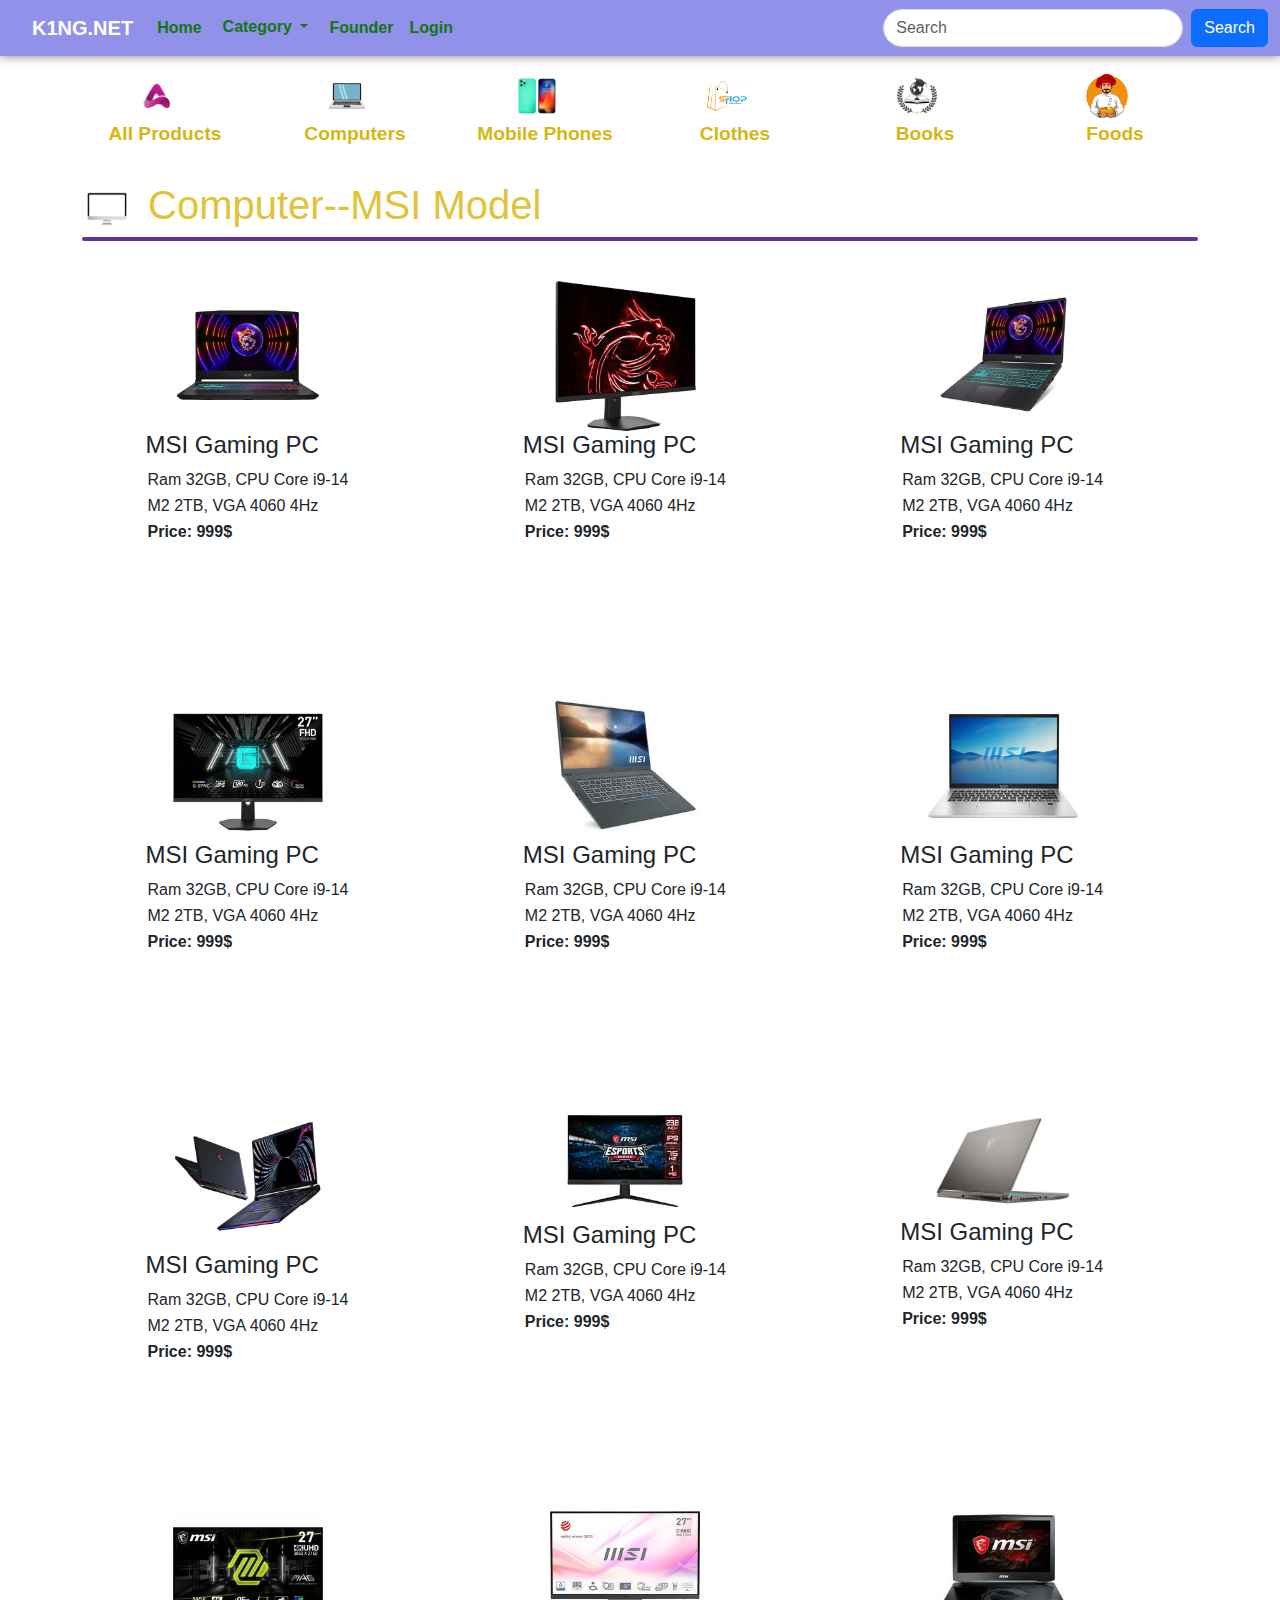
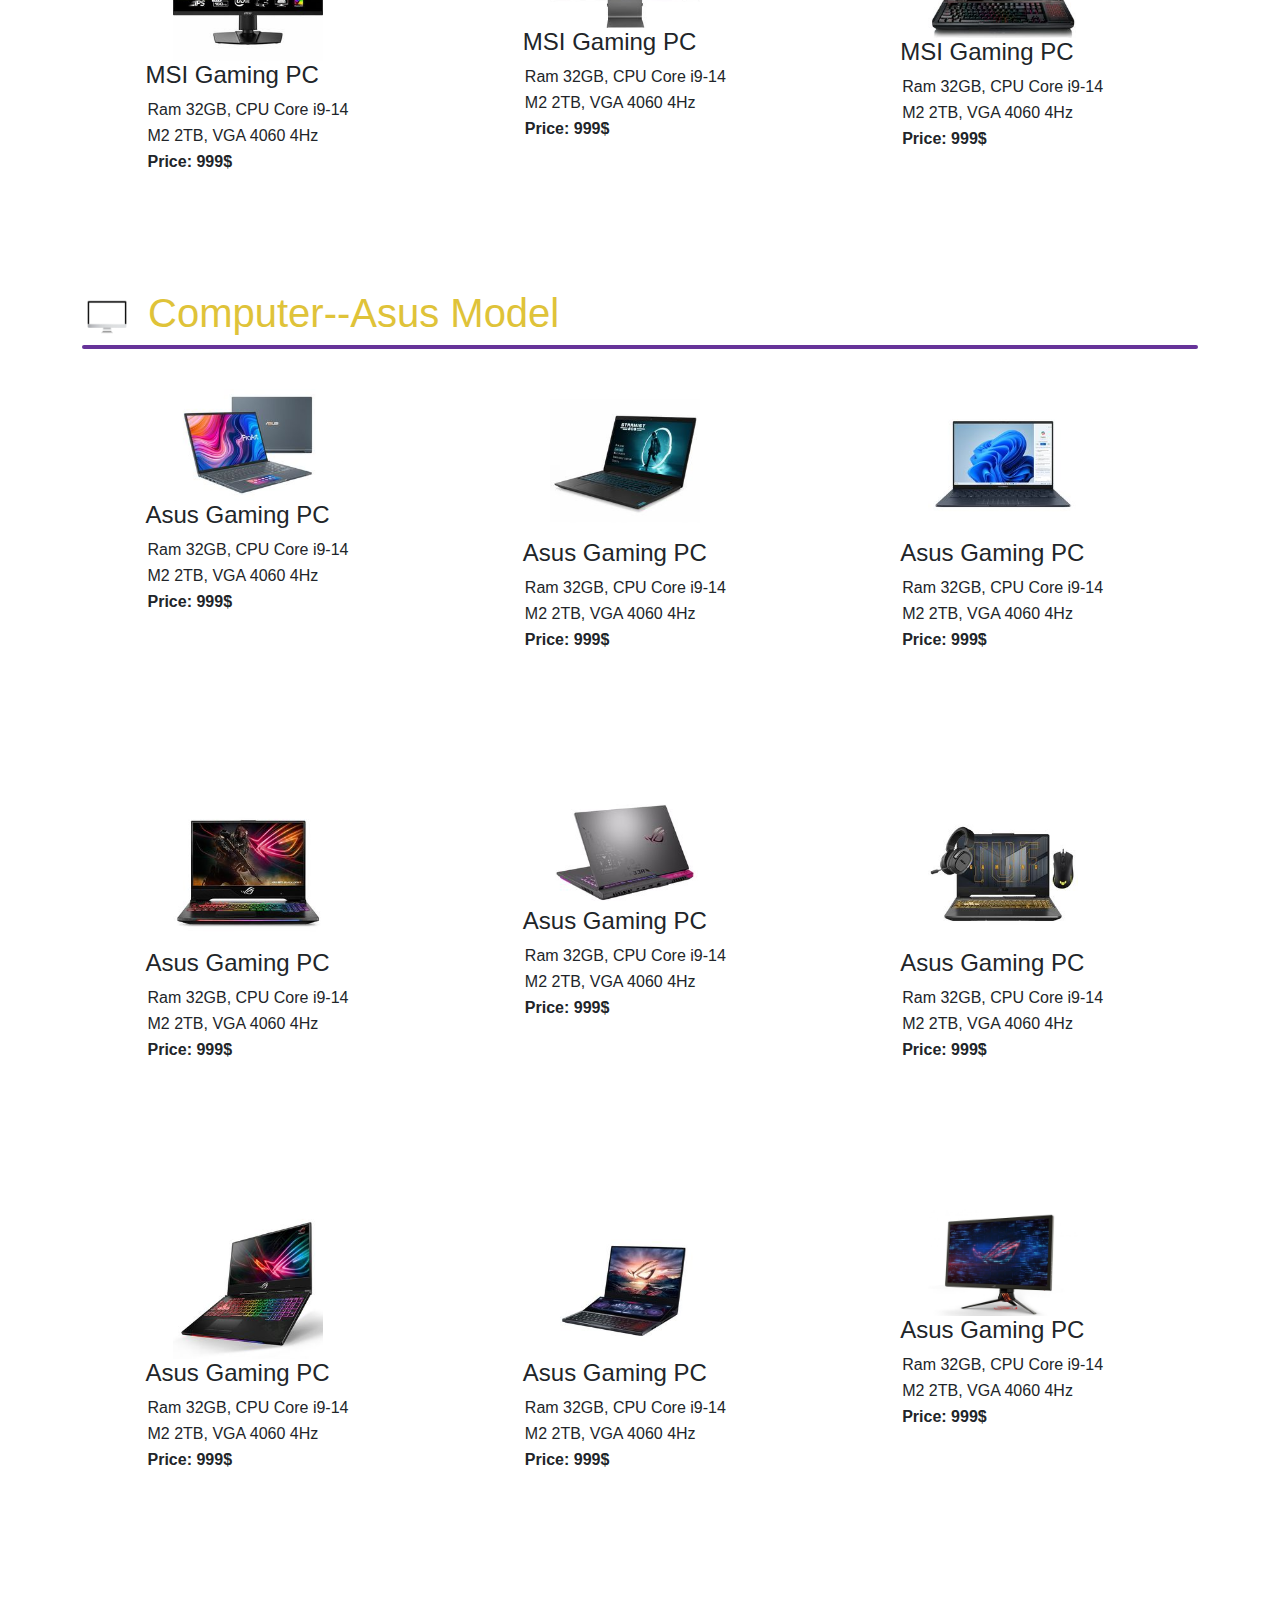
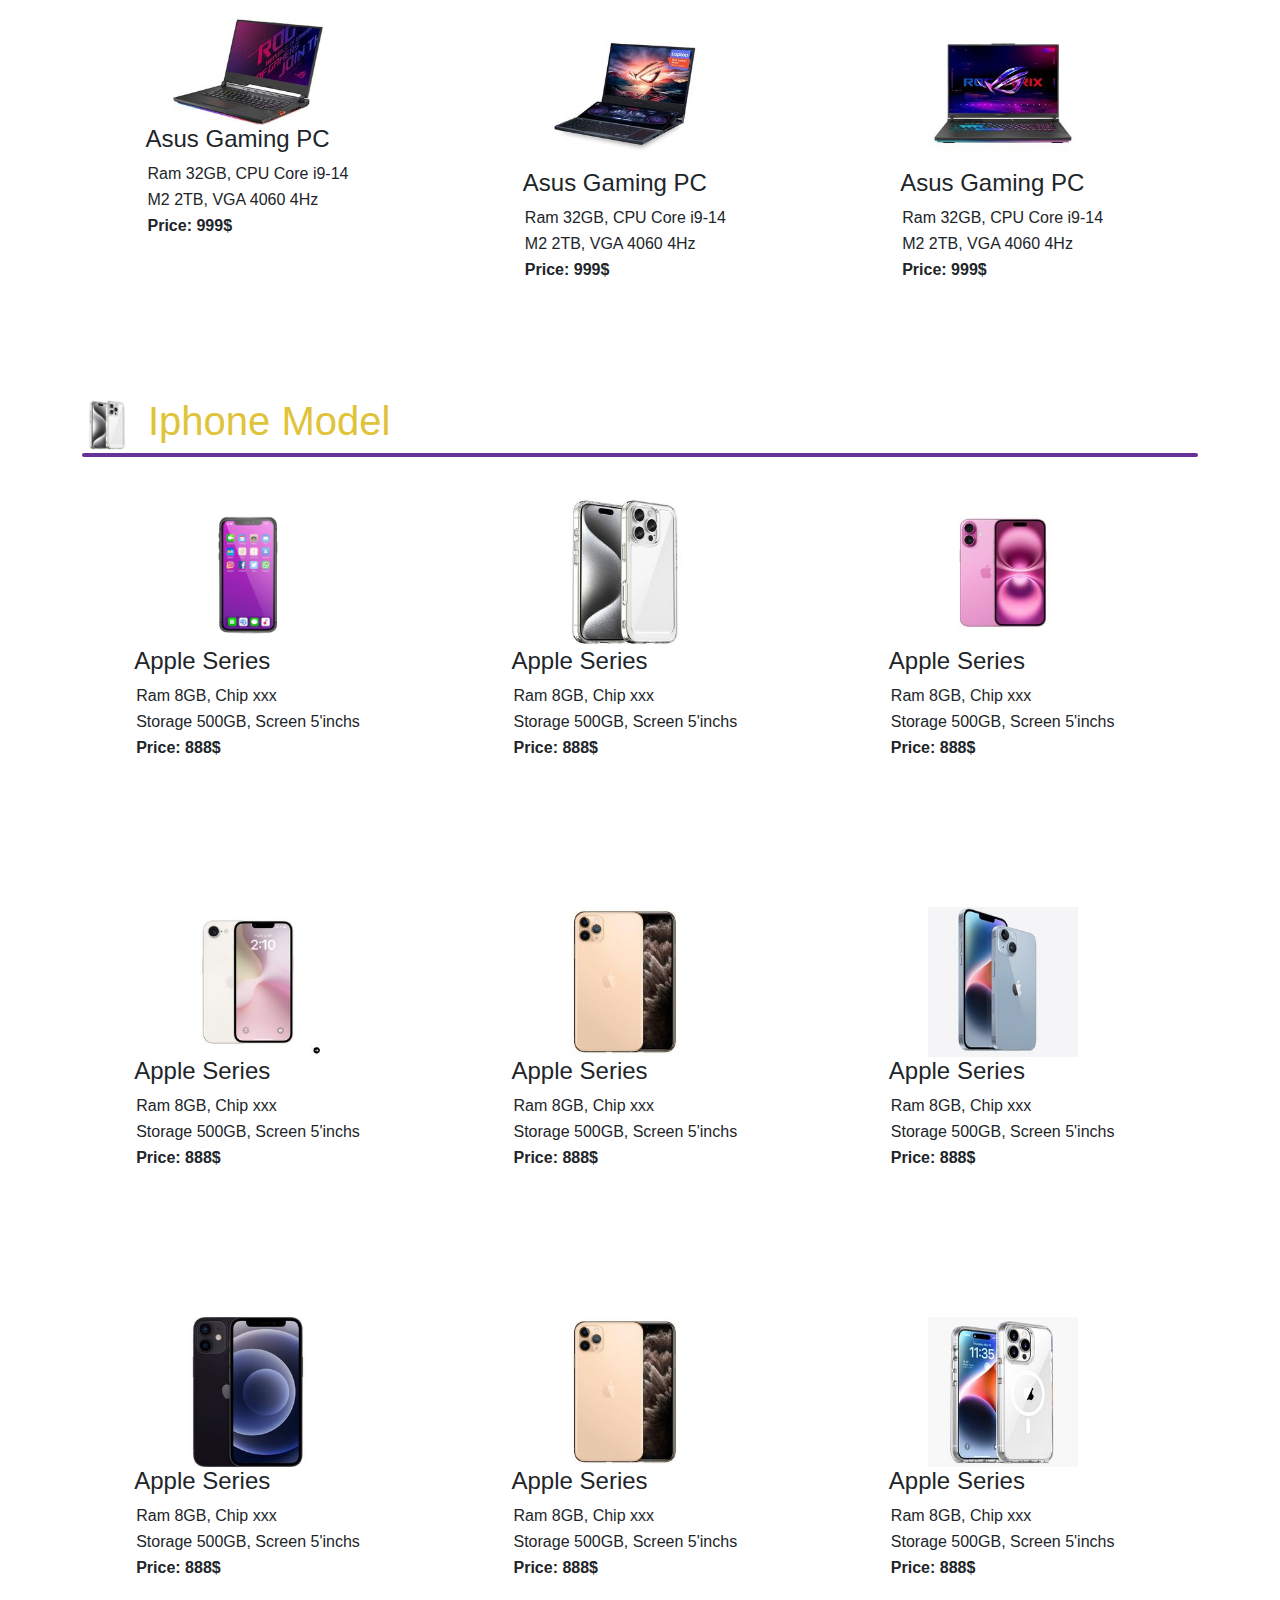
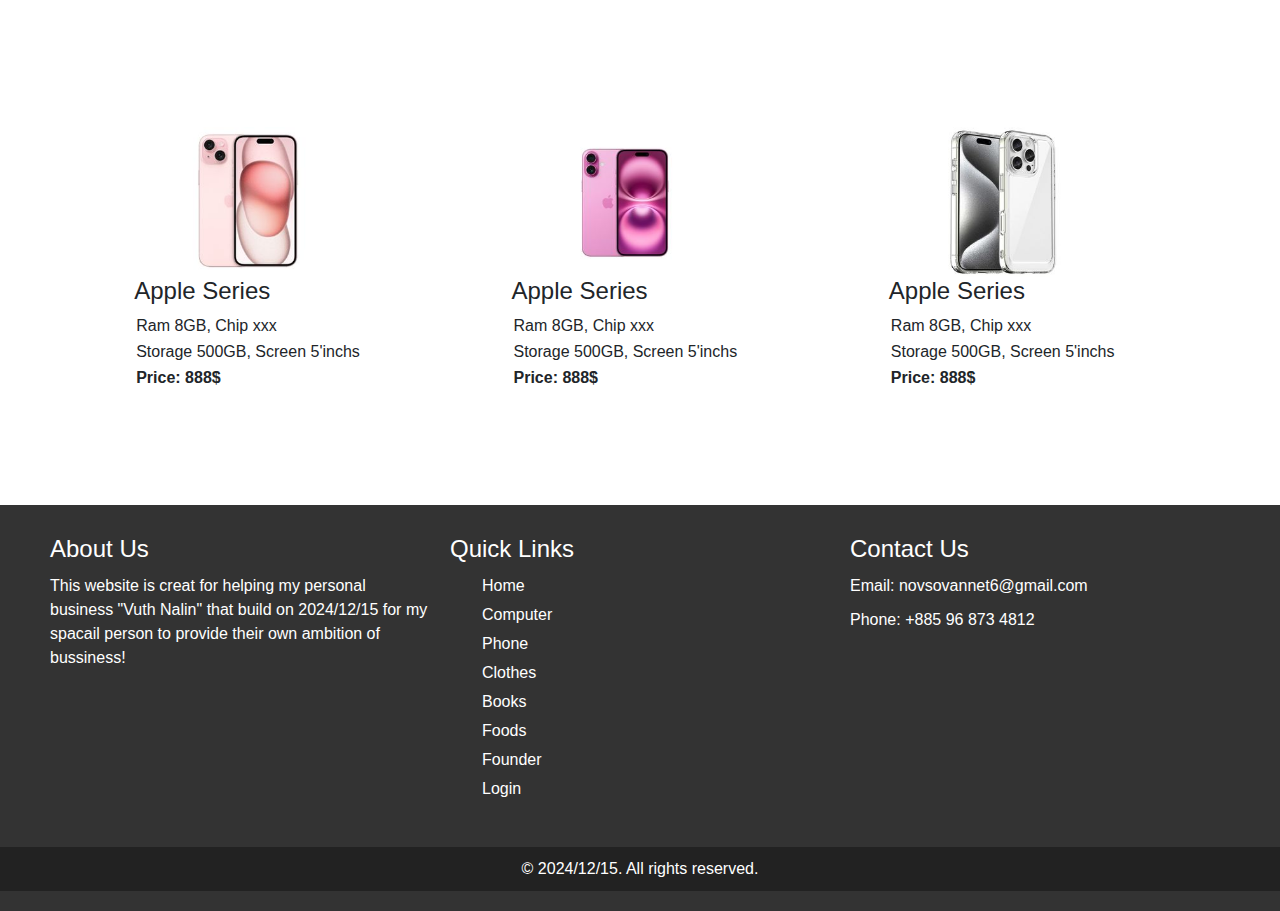
<file: index.html>
<!DOCTYPE html>
<html lang="en">
  <head>
    <meta charset="UTF-8" />
    <meta name="viewport" content="width=device-width, initial-scale=1.0" />
    <title>K1NG.Net</title>
    <!-- BootStrap link -->
    <link
      href="https://cdn.jsdelivr.net/npm/bootstrap@5.3.3/dist/css/bootstrap.min.css"
      rel="stylesheet"
    />
    <link rel="stylesheet" href="css/MyOwnStyle.css" />
    <link rel="icon" href="images/logAllProduct.jpg" style="border-radius: 50%;">

  </head>
  <body>
    <!-- Navbar -->
    <nav class="navbar navbar-expand-sm navbar-dark background">
      <div class="container-fluid padding">
        <a class="navbar-brand logo" href="index.html">K1NG.NET</a>
        <button
          class="navbar-toggler"
          type="button"
          data-bs-toggle="collapse"
          data-bs-target="#mynavbar"
        >
          <span class="navbar-toggler-icon"></span>
        </button>
        <div class="collapse navbar-collapse" id="mynavbar">
          <ul class="navbar-nav me-auto">
            <li class="nav-item">
              <a class="nav-link" href="index.html">Home</a>
            </li>
            <li class="nav-item">
              <div class="dropdown">
                <button
                  type="button"
                  class="btn dropdown-toggle btn-list"
                  data-bs-toggle="dropdown"
                >
                  Category
                </button>
                <ul class="dropdown-menu">
                  <li>
                    <a class="dropdown-item" href="index.html">All Products</a>
                  </li>
                  <li>
                    <a class="dropdown-item" href="/Html File/computer.html"
                      >Computers</a
                    >
                  </li>
                  <li>
                    <a class="dropdown-item" href="/Html File/phone.html"
                      >Mobile Phones</a
                    >
                  </li>
                  <li>
                    <a class="dropdown-item" href="/Html File/cloth.html"
                      >Clothes</a
                    >
                  </li>
                  <li>
                    <a class="dropdown-item" href="Html File/books.html"
                      >Books</a
                    >
                  </li>
                  <li>
                    <a class="dropdown-item" href="/Html File/food.html"
                      >Foods</a
                    >
                  </li>
                </ul>
              </div>
            </li>
            <li class="nav-item">
              <a class="nav-link" href="/Html File/founder.html">Founder</a>
            </li>
            <li class="nav-item">
              <a class="nav-link" href="/Html File/login.html">Login</a>
            </li>
          </ul>
          <form class="d-flex">
            <input
              class="form-control me-2 search"
              type="text"
              placeholder="Search"
            />
            <button class="btn btn-primary" type="button">Search</button>
          </form>
        </div>
      </div>
    </nav>
    <!-- End of Navbar -->

    <!-- Body -->
    <div class="container">
    <!-- Menu product -->
    <div class="row" style="margin-top: 1rem">
        <div class="col-2">
            <div class="cate-menu">
            <a href="index.html"><img src="images/logAllProduct.jpg" /></a>
            <p>All Products</p>
        </div>
        </div>
        <div class="col-2">
          <div class="cate-menu">
            <a href="/Html File/computer.html"><img src="/images/logoComputer.jpg"/></a>
            <p>Computers</p>
          </div>
        </div>
        <div class="col-2">
          <div class="cate-menu">
            <a href="/Html File/phone.html"
              ><img src="/images/iphone 13 pro.png"
            /></a>
            <p>Mobile Phones</p>
          </div>
        </div>
        <div class="col-2">
          <div class="cate-menu">
            <a href="/Html File/cloth.html"
              ><img src="/images/logoClothes.jpg"
            /></a>
            <p>Clothes</p>
          </div>
        </div>
        <div class="col-2">
          <div class="cate-menu">
            <a href="/Html File/books.html"
              ><img src="/images/logoBook.jpg"
            /></a>
            <p>Books</p>
          </div>
        </div>
        <div class="col-2">
          <div class="cate-menu">
            <a href="/Html File/food.html"
              ><img src="/images/logoFood.jpg"
            /></a>
            <p>Foods</p>
          </div>
        </div>
      </div>
      <!-- End of Menu product -->

      <!-- ----------------------Start Make Product to content----------------- -->

      <!-- Computer Category MSI Model----------------------------------------------------------------------->
      <div class="header-category">
        <div class="flex-item">
          <img src="/images/pcm1.png" style="width: 50px; margin-right: 1rem" />
          <h1 style="color: rgb(223, 195, 57)">Computer--MSI Model</h1>
        </div>
        <!-- line -->
        <div class="header-line"></div>
      </div>

      <!-- item in computer category MSI Model-->
      <div class="grid-container">
        <div class="item">
          <img src="/images/msi01.png" />
          <div class="item-details">
            <h4>MSI Gaming PC</h4>
            <p>Ram 32GB, CPU Core i9-14</p>
            <p>M2 2TB, VGA 4060 4Hz</p>
            <p style="font-weight: 800">Price: 999$</p>
          </div>
          <button class="btn-buy">Buy Now</button>
        </div>
        <div class="item">
          <img src="/images/msi02.png" />
          <div class="item-details">
            <h4>MSI Gaming PC</h4>
            <p>Ram 32GB, CPU Core i9-14</p>
            <p>M2 2TB, VGA 4060 4Hz</p>
            <p style="font-weight: 800">Price: 999$</p>
          </div>
          <button class="btn-buy">Buy Now</button>
        </div>
        <div class="item">
          <img src="/images/msi03.jpg" />
          <div class="item-details">
            <h4>MSI Gaming PC</h4>
            <p>Ram 32GB, CPU Core i9-14</p>
            <p>M2 2TB, VGA 4060 4Hz</p>
            <p style="font-weight: 800">Price: 999$</p>
          </div>
          <button class="btn-buy">Buy Now</button>
        </div>
        <div class="item">
          <img src="/images/msi04.jpg" />
          <div class="item-details">
            <h4>MSI Gaming PC</h4>
            <p>Ram 32GB, CPU Core i9-14</p>
            <p>M2 2TB, VGA 4060 4Hz</p>
            <p style="font-weight: 800">Price: 999$</p>
          </div>
          <button class="btn-buy">Buy Now</button>
        </div>
        <div class="item">
          <img src="/images/msi05.jpg" />
          <div class="item-details">
            <h4>MSI Gaming PC</h4>
            <p>Ram 32GB, CPU Core i9-14</p>
            <p>M2 2TB, VGA 4060 4Hz</p>
            <p style="font-weight: 800">Price: 999$</p>
          </div>
          <button class="btn-buy">Buy Now</button>
        </div>
        <div class="item">
          <img src="/images/msi06.jpg" />
          <div class="item-details">
            <h4>MSI Gaming PC</h4>
            <p>Ram 32GB, CPU Core i9-14</p>
            <p>M2 2TB, VGA 4060 4Hz</p>
            <p style="font-weight: 800">Price: 999$</p>
          </div>
          <button class="btn-buy">Buy Now</button>
        </div>
        <div class="item">
          <img src="/images/msi07.jpg" />
          <div class="item-details">
            <h4>MSI Gaming PC</h4>
            <p>Ram 32GB, CPU Core i9-14</p>
            <p>M2 2TB, VGA 4060 4Hz</p>
            <p style="font-weight: 800">Price: 999$</p>
          </div>
          <button class="btn-buy">Buy Now</button>
        </div>
        <div class="item">
          <img src="/images/msi08.jpg" />
          <div class="item-details">
            <h4>MSI Gaming PC</h4>
            <p>Ram 32GB, CPU Core i9-14</p>
            <p>M2 2TB, VGA 4060 4Hz</p>
            <p style="font-weight: 800">Price: 999$</p>
          </div>
          <button class="btn-buy">Buy Now</button>
        </div>
        <div class="item">
          <img src="/images/msi09.jpg" />
          <div class="item-details">
            <h4>MSI Gaming PC</h4>
            <p>Ram 32GB, CPU Core i9-14</p>
            <p>M2 2TB, VGA 4060 4Hz</p>
            <p style="font-weight: 800">Price: 999$</p>
          </div>
          <button class="btn-buy">Buy Now</button>
        </div>
        <div class="item">
          <img src="/images/msi10.jpg" />
          <div class="item-details">
            <h4>MSI Gaming PC</h4>
            <p>Ram 32GB, CPU Core i9-14</p>
            <p>M2 2TB, VGA 4060 4Hz</p>
            <p style="font-weight: 800">Price: 999$</p>
          </div>
          <button class="btn-buy">Buy Now</button>
        </div>
        <div class="item">
          <img src="/images/msi011.jpg" />
          <div class="item-details">
            <h4>MSI Gaming PC</h4>
            <p>Ram 32GB, CPU Core i9-14</p>
            <p>M2 2TB, VGA 4060 4Hz</p>
            <p style="font-weight: 800">Price: 999$</p>
          </div>
          <button class="btn-buy">Buy Now</button>
        </div>
        <div class="item">
          <img src="/images/msi12.jpg" />
          <div class="item-details">
            <h4>MSI Gaming PC</h4>
            <p>Ram 32GB, CPU Core i9-14</p>
            <p>M2 2TB, VGA 4060 4Hz</p>
            <p style="font-weight: 800">Price: 999$</p>
          </div>
          <button class="btn-buy">Buy Now</button>
        </div>
      </div>

      <!-- Computer Category Asus Model----------------------------------------------------------------------->
      <div class="header-category">
        <div class="flex-item">
          <img src="/images/pcm1.png" style="width: 50px; margin-right: 1rem" />
          <h1 style="color: rgb(223, 195, 57)">Computer--Asus Model</h1>
        </div>
        <!-- line -->
        <div class="header-line"></div>
      </div>

      <!-- item in computer category Asus Model-->
      <div class="grid-container">
        <div class="item">
          <img src="/images/asus01.jpg" />
          <div class="item-details">
            <h4>Asus Gaming PC</h4>
            <p>Ram 32GB, CPU Core i9-14</p>
            <p>M2 2TB, VGA 4060 4Hz</p>
            <p style="font-weight: 800">Price: 999$</p>
          </div>
          <button class="btn-buy">Buy Now</button>
        </div>
        <div class="item">
          <img src="/images/asus02.jpg" />
          <div class="item-details">
            <h4>Asus Gaming PC</h4>
            <p>Ram 32GB, CPU Core i9-14</p>
            <p>M2 2TB, VGA 4060 4Hz</p>
            <p style="font-weight: 800">Price: 999$</p>
          </div>
          <button class="btn-buy">Buy Now</button>
        </div>
        <div class="item">
          <img src="/images/asus03.jpg" />
          <div class="item-details">
            <h4>Asus Gaming PC</h4>
            <p>Ram 32GB, CPU Core i9-14</p>
            <p>M2 2TB, VGA 4060 4Hz</p>
            <p style="font-weight: 800">Price: 999$</p>
          </div>
          <button class="btn-buy">Buy Now</button>
        </div>
        <div class="item">
          <img src="/images/asus04.jpg" />
          <div class="item-details">
            <h4>Asus Gaming PC</h4>
            <p>Ram 32GB, CPU Core i9-14</p>
            <p>M2 2TB, VGA 4060 4Hz</p>
            <p style="font-weight: 800">Price: 999$</p>
          </div>
          <button class="btn-buy">Buy Now</button>
        </div>
        <div class="item">
          <img src="/images/asus05.jpg" />
          <div class="item-details">
            <h4>Asus Gaming PC</h4>
            <p>Ram 32GB, CPU Core i9-14</p>
            <p>M2 2TB, VGA 4060 4Hz</p>
            <p style="font-weight: 800">Price: 999$</p>
          </div>
          <button class="btn-buy">Buy Now</button>
        </div>
        <div class="item">
          <img src="/images/asus06.jpg" />
          <div class="item-details">
            <h4>Asus Gaming PC</h4>
            <p>Ram 32GB, CPU Core i9-14</p>
            <p>M2 2TB, VGA 4060 4Hz</p>
            <p style="font-weight: 800">Price: 999$</p>
          </div>
          <button class="btn-buy">Buy Now</button>
        </div>
        <div class="item">
          <img src="/images/asus07.jpg" />
          <div class="item-details">
            <h4>Asus Gaming PC</h4>
            <p>Ram 32GB, CPU Core i9-14</p>
            <p>M2 2TB, VGA 4060 4Hz</p>
            <p style="font-weight: 800">Price: 999$</p>
          </div>
          <button class="btn-buy">Buy Now</button>
        </div>
        <div class="item">
          <img src="/images/asus08.jpg" />
          <div class="item-details">
            <h4>Asus Gaming PC</h4>
            <p>Ram 32GB, CPU Core i9-14</p>
            <p>M2 2TB, VGA 4060 4Hz</p>
            <p style="font-weight: 800">Price: 999$</p>
          </div>
          <button class="btn-buy">Buy Now</button>
        </div>
        <div class="item">
          <img src="/images/asus09.jpg" />
          <div class="item-details">
            <h4>Asus Gaming PC</h4>
            <p>Ram 32GB, CPU Core i9-14</p>
            <p>M2 2TB, VGA 4060 4Hz</p>
            <p style="font-weight: 800">Price: 999$</p>
          </div>
          <button class="btn-buy">Buy Now</button>
        </div>
        <div class="item">
          <img src="/images/asus10.jpg" />
          <div class="item-details">
            <h4>Asus Gaming PC</h4>
            <p>Ram 32GB, CPU Core i9-14</p>
            <p>M2 2TB, VGA 4060 4Hz</p>
            <p style="font-weight: 800">Price: 999$</p>
          </div>
          <button class="btn-buy">Buy Now</button>
        </div>
        <div class="item">
          <img src="/images/asus11.jpg" />
          <div class="item-details">
            <h4>Asus Gaming PC</h4>
            <p>Ram 32GB, CPU Core i9-14</p>
            <p>M2 2TB, VGA 4060 4Hz</p>
            <p style="font-weight: 800">Price: 999$</p>
          </div>
          <button class="btn-buy">Buy Now</button>
        </div>
        <div class="item">
          <img src="/images/asus12.jpg" />
          <div class="item-details">
            <h4>Asus Gaming PC</h4>
            <p>Ram 32GB, CPU Core i9-14</p>
            <p>M2 2TB, VGA 4060 4Hz</p>
            <p style="font-weight: 800">Price: 999$</p>
          </div>
          <button class="btn-buy">Buy Now</button>
        </div>
      </div>

      <!-- --------Phone Product------------------------------------------------------------- -->
      <div class="header-category">
        <div class="flex-item">
          <img
            src="/images/phone2.jpg"
            style="width: 50px; margin-right: 1rem"
          />
          <h1 style="color: rgb(223, 195, 57)">Iphone Model</h1>
        </div>
        <!-- line -->
        <div class="header-line"></div>
      </div>

      <!-- item in Iphone Model-->
      <div class="grid-container">
        <div class="item">
          <img src="/images/phone1.png" />
          <div class="item-details">
            <h4>Apple Series</h4>
            <p>Ram 8GB, Chip xxx</p>
            <p>Storage 500GB, Screen 5'inchs</p>
            <p style="font-weight: 800">Price: 888$</p>
          </div>
          <button class="btn-buy">Buy Now</button>
        </div>
        <div class="item">
          <img src="/images/phone2.jpg" />
          <div class="item-details">
            <h4>Apple Series</h4>
            <p>Ram 8GB, Chip xxx</p>
            <p>Storage 500GB, Screen 5'inchs</p>
            <p style="font-weight: 800">Price: 888$</p>
          </div>
          <button class="btn-buy">Buy Now</button>
        </div>
        <div class="item">
          <img src="/images/phone3.jpg" />
          <div class="item-details">
            <h4>Apple Series</h4>
            <p>Ram 8GB, Chip xxx</p>
            <p>Storage 500GB, Screen 5'inchs</p>
            <p style="font-weight: 800">Price: 888$</p>
          </div>
          <button class="btn-buy">Buy Now</button>
        </div>
        <div class="item">
          <img src="/images/phone4.jpg" />
          <div class="item-details">
            <h4>Apple Series</h4>
            <p>Ram 8GB, Chip xxx</p>
            <p>Storage 500GB, Screen 5'inchs</p>
            <p style="font-weight: 800">Price: 888$</p>
          </div>
          <button class="btn-buy">Buy Now</button>
        </div>
        <div class="item">
          <img src="/images/phone5.jpg" />
          <div class="item-details">
            <h4>Apple Series</h4>
            <p>Ram 8GB, Chip xxx</p>
            <p>Storage 500GB, Screen 5'inchs</p>
            <p style="font-weight: 800">Price: 888$</p>
          </div>
          <button class="btn-buy">Buy Now</button>
        </div>
        <div class="item">
          <img src="/images/phone6.jpg" />
          <div class="item-details">
            <h4>Apple Series</h4>
            <p>Ram 8GB, Chip xxx</p>
            <p>Storage 500GB, Screen 5'inchs</p>
            <p style="font-weight: 800">Price: 888$</p>
          </div>
          <button class="btn-buy">Buy Now</button>
        </div>
        <div class="item">
          <img src="/images/phone7.jpg" />
          <div class="item-details">
            <h4>Apple Series</h4>
            <p>Ram 8GB, Chip xxx</p>
            <p>Storage 500GB, Screen 5'inchs</p>
            <p style="font-weight: 800">Price: 888$</p>
          </div>
          <button class="btn-buy">Buy Now</button>
        </div>
        <div class="item">
          <img src="/images/phone5.jpg" />
          <div class="item-details">
            <h4>Apple Series</h4>
            <p>Ram 8GB, Chip xxx</p>
            <p>Storage 500GB, Screen 5'inchs</p>
            <p style="font-weight: 800">Price: 888$</p>
          </div>
          <button class="btn-buy">Buy Now</button>
        </div>
        <div class="item">
          <img src="/images/phone9.jpg" />
          <div class="item-details">
            <h4>Apple Series</h4>
            <p>Ram 8GB, Chip xxx</p>
            <p>Storage 500GB, Screen 5'inchs</p>
            <p style="font-weight: 800">Price: 888$</p>
          </div>
          <button class="btn-buy">Buy Now</button>
        </div>
        <div class="item">
          <img src="/images/phone10.jpg" />
          <div class="item-details">
            <h4>Apple Series</h4>
            <p>Ram 8GB, Chip xxx</p>
            <p>Storage 500GB, Screen 5'inchs</p>
            <p style="font-weight: 800">Price: 888$</p>
          </div>
          <button class="btn-buy">Buy Now</button>
        </div>
        <div class="item">
          <img src="/images/phone3.jpg" />
          <div class="item-details">
            <h4>Apple Series</h4>
            <p>Ram 8GB, Chip xxx</p>
            <p>Storage 500GB, Screen 5'inchs</p>
            <p style="font-weight: 800">Price: 888$</p>
          </div>
          <button class="btn-buy">Buy Now</button>
        </div>
        <div class="item">
          <img src="/images/phone2.jpg" />
          <div class="item-details">
            <h4>Apple Series</h4>
            <p>Ram 8GB, Chip xxx</p>
            <p>Storage 500GB, Screen 5'inchs</p>
            <p style="font-weight: 800">Price: 888$</p>
          </div>
          <button class="btn-buy">Buy Now</button>
        </div>
      </div>

      <!-- End Computer Category------------------------------------------------------------------>
    </div>

    <!-- Footer of web page -->
    <footer class="footer">
      <div class="footer-container">
        <div class="footer-section about">
          <h2>About Us</h2>
          <p>
            This website is creat for helping my personal business "Vuth Nalin"
            that build on 2024/12/15 for my spacail person to provide their own
            ambition of bussiness!
          </p>
        </div>
        <div class="footer-section links">
          <h2>Quick Links</h2>
          <ul>
            <li><a href="index.html">Home</a></li>
            <li><a href="/Html File/computer.html">Computer</a></li>
            <li><a href="/Html File/phone.html">Phone</a></li>
            <li><a href="/Html File/cloth.html">Clothes</a></li>
            <li><a href="/Html File/books.html">Books</a></li>
            <li><a href="/Html File/food.html">Foods</a></li>
            <li><a href="/Html File/founder.html">Founder</a></li>
            <li><a href="/Html File/login.html">Login</a></li>
          </ul>
        </div>
        <div class="footer-section contact">
          <h2>Contact Us</h2>
          <p>Email: novsovannet6@gmail.com</p>
          <p>Phone: +885 96 873 4812</p>
        </div>
      </div>
      <div class="footer-bottom">&copy; 2024/12/15. All rights reserved.</div>
    </footer>
    <!-- End of Footer of web page -->
    <!-- End of Body -->

    <script src="https://cdn.jsdelivr.net/npm/bootstrap@5.3.3/dist/js/bootstrap.bundle.min.js"></script>
  </body>
</html>
</file>
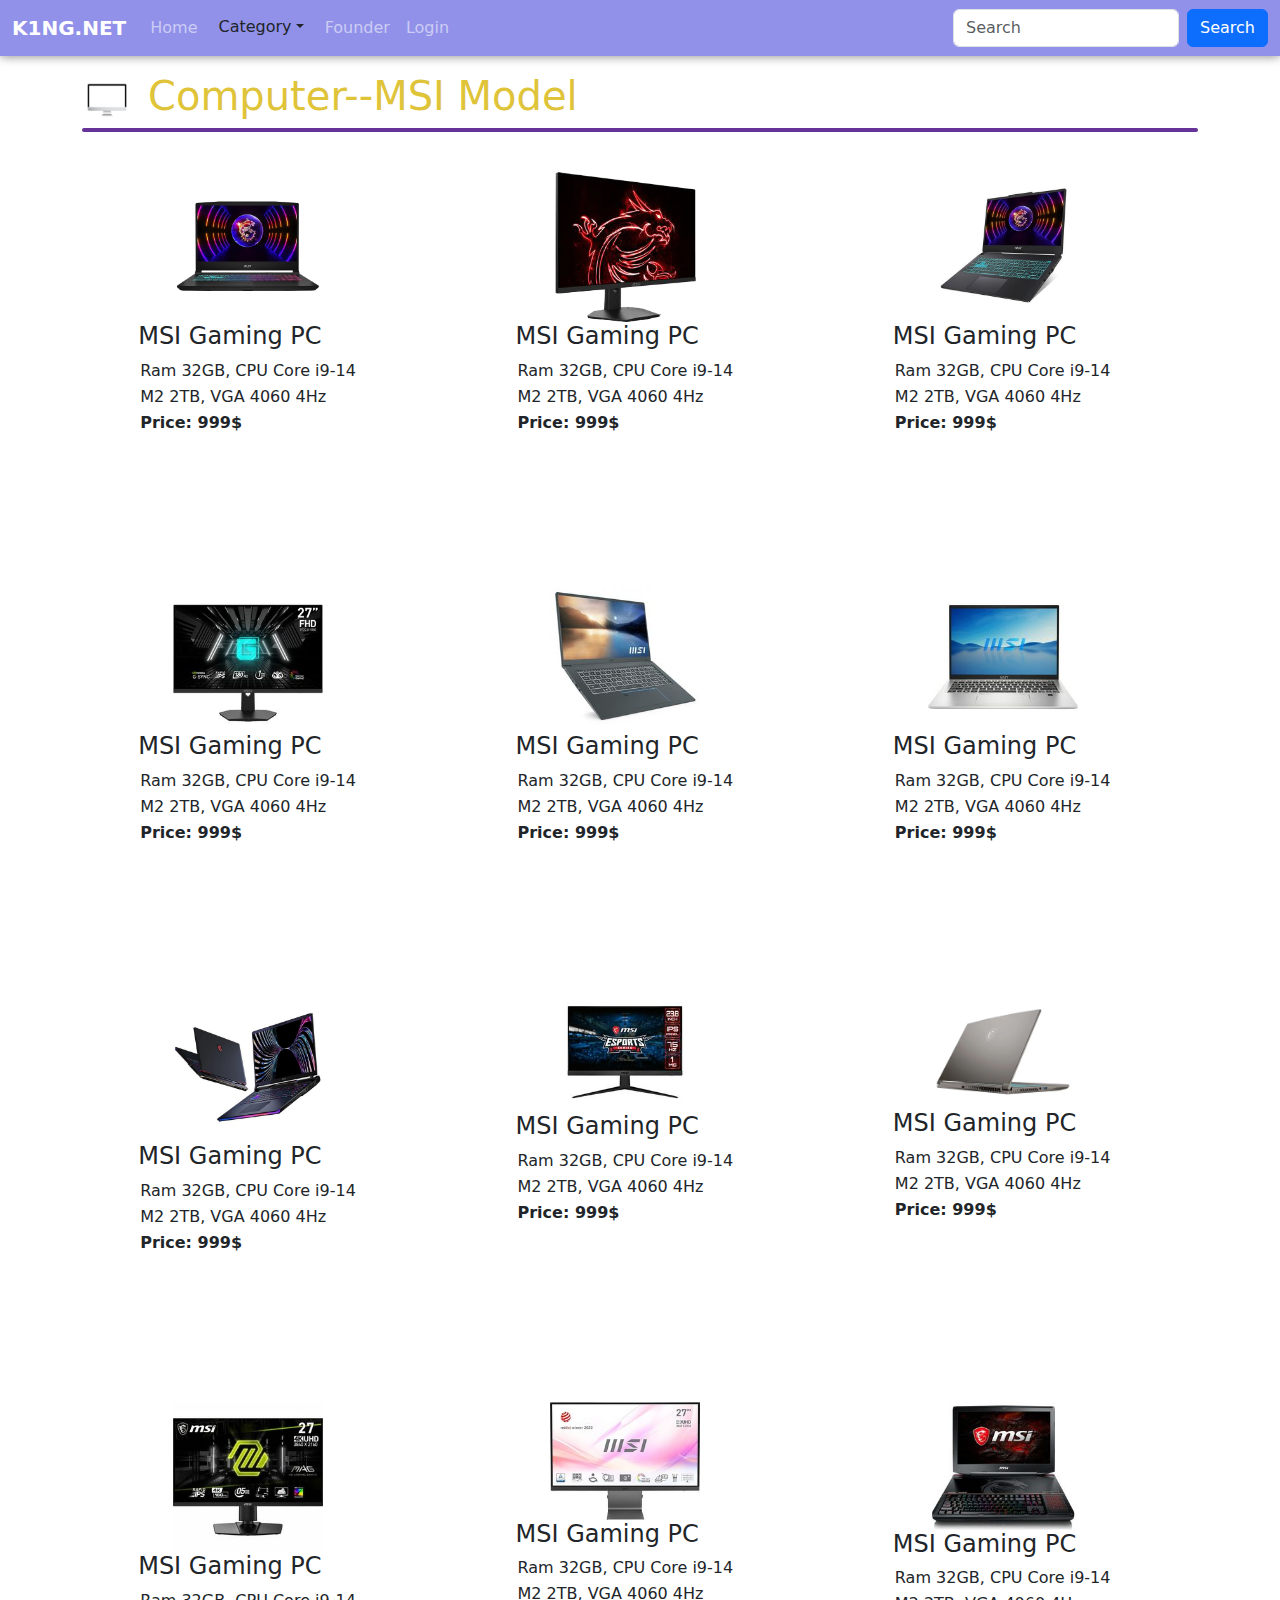
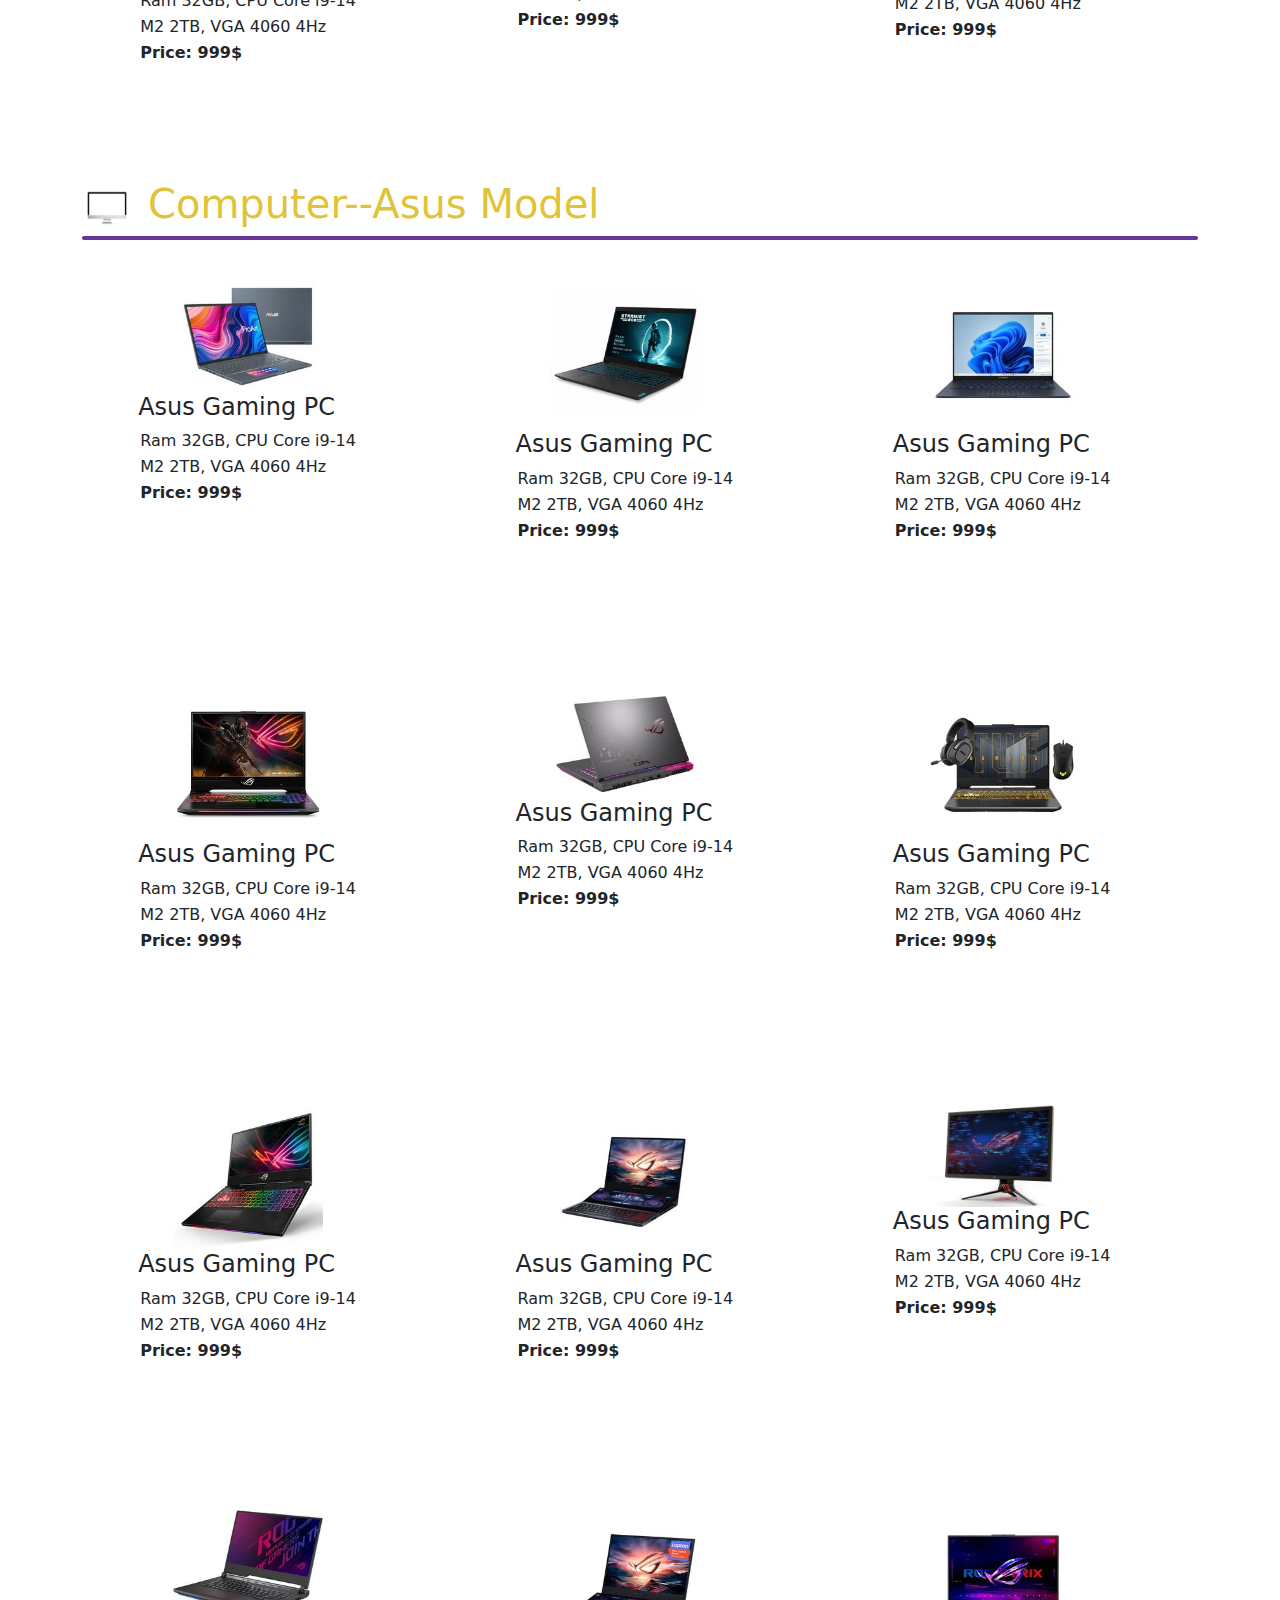
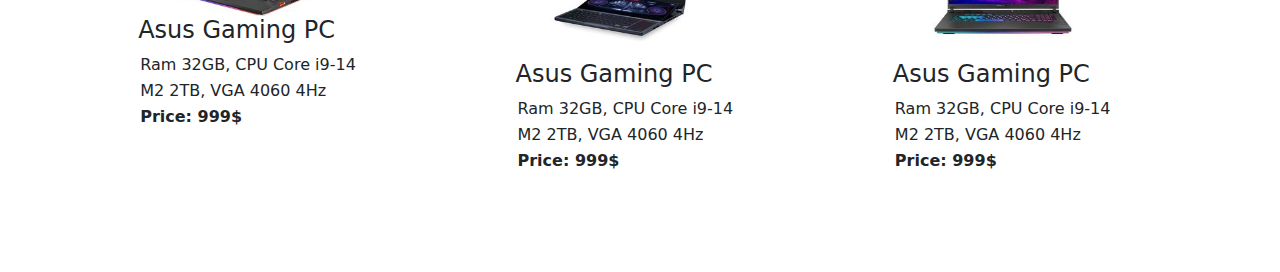
<file: Html File/computer.html>
<!DOCTYPE html>
<html lang="en">
<head>
    <meta charset="UTF-8">
    <meta name="viewport" content="width=device-width, initial-scale=1.0">
    <title>Computer</title>
    <link rel="stylesheet" href="/css file/MyOwnStyle.css">
    <!-- BootStrap link -->
    <link href="https://cdn.jsdelivr.net/npm/bootstrap@5.3.3/dist/css/bootstrap.min.css" rel="stylesheet">
</head>
<body>
    

            
    
        <!-- Navbar -->
        <nav class="navbar navbar-expand-sm navbar-dark background">
            <div class="container-fluid padding">
                <a class="navbar-brand logo" href="/index.html">K1NG.NET</a>
                <button class="navbar-toggler" type="button" data-bs-toggle="collapse" data-bs-target="#mynavbar">
                    <span class="navbar-toggler-icon"></span>
                </button>
                <div class="collapse navbar-collapse" id="mynavbar">
                    <ul class="navbar-nav me-auto">
                        <li class="nav-item">
                            <a class="nav-link" href="/index.html">Home</a>
                        </li>
                        <li class="nav-item">
                            <div class="dropdown">
                                <button type="button" class="btn  dropdown-toggle btn-list" data-bs-toggle="dropdown">Category</button>
                                <ul class="dropdown-menu">
                                    <li><a class="dropdown-item" href="/index.html">All Products</a></li>
                                    <li><a class="dropdown-item" href="/Html File/computer.html">Computers</a></li>
                                    <li><a class="dropdown-item" href="/Html File/phone.html">Mobile Phones</a></li>
                                    <li><a class="dropdown-item" href="/Html File/cloth.html">Clothes</a></li>
                                    <li><a class="dropdown-item" href="/Html File/books.html">Books</a></li>
                                    <li><a class="dropdown-item" href="/Html File/food.html">Foods</a></li>
                                </ul>
                            </div>
                        </li>
                        <li class="nav-item">
                            <a class="nav-link " href="">Founder</a>
                        </li>
                        <li class="nav-item">
                            <a class="nav-link " href="/Html File/login.html">Login</a>
                        </li>
                    </ul>
                    <form class="d-flex">
                        <input class="form-control me-2 search" type="text" placeholder="Search">
                        <button class="btn btn-primary" type="button">Search</button>
                    </form>
                </div>
            </div>
        </nav>
        <!-- End of Navbar -->
    
        <!-- Body -->
        <div class="container ">

                                                                <!-- ----------------------Start Make Product to content----------------- -->

        
                                    <!-- Computer Category MSI Model----------------------------------------------------------------------->
            <div class="header-category">
                <div class="flex-item">
                    <img src="/images/pcm1.png" style="width: 50px; margin-right: 1rem;">
                    <h1 style="color: rgb(223, 195, 57);">Computer--MSI Model </h1>
                </div>
                <!-- line -->
                <div class="header-line"></div>
            </div>

            <!-- item in computer category MSI Model-->
            <div class="grid-container">
                <div class="item">
                    <img src="/images/msi01.png">
                    <div class="item-details">
                        <h4>MSI Gaming PC</h4>
                        <p>Ram 32GB, CPU Core i9-14 </p>
                        <p>M2 2TB, VGA 4060 4Hz</p>
                        <p style="font-weight: 800;">Price: 999$</p>
                    </div>
                    <button class="btn-buy">Buy Now</button>
                </div>
                <div class="item">
                    <img src="/images/msi02.png">
                    <div class="item-details">
                        <h4>MSI Gaming PC</h4>
                        <p>Ram 32GB, CPU Core i9-14 </p>
                        <p>M2 2TB, VGA 4060 4Hz</p>
                        <p style="font-weight: 800;">Price: 999$</p>
                    </div>
                    <button class="btn-buy">Buy Now</button>
                </div>
                <div class="item">
                    <img src="/images/msi03.jpg">
                    <div class="item-details">
                        <h4>MSI Gaming PC</h4>
                        <p>Ram 32GB, CPU Core i9-14 </p>
                        <p>M2 2TB, VGA 4060 4Hz</p>
                        <p style="font-weight: 800;">Price: 999$</p>
                    </div>
                    <button class="btn-buy">Buy Now</button>
                </div>
                <div class="item">
                    <img src="/images/msi04.jpg">
                    <div class="item-details">
                        <h4>MSI Gaming PC</h4>
                        <p>Ram 32GB, CPU Core i9-14 </p>
                        <p>M2 2TB, VGA 4060 4Hz</p>
                        <p style="font-weight: 800;">Price: 999$</p>
                    </div>
                    <button class="btn-buy">Buy Now</button>
                </div>
                <div class="item">
                    <img src="/images/msi05.jpg">
                    <div class="item-details">
                        <h4>MSI Gaming PC</h4>
                        <p>Ram 32GB, CPU Core i9-14 </p>
                        <p>M2 2TB, VGA 4060 4Hz</p>
                        <p style="font-weight: 800;">Price: 999$</p>
                    </div>
                    <button class="btn-buy">Buy Now</button>
                </div>
                <div class="item">
                    <img src="/images/msi06.jpg">
                    <div class="item-details">
                        <h4>MSI Gaming PC</h4>
                        <p>Ram 32GB, CPU Core i9-14 </p>
                        <p>M2 2TB, VGA 4060 4Hz</p>
                        <p style="font-weight: 800;">Price: 999$</p>
                    </div>
                    <button class="btn-buy">Buy Now</button>
                </div>
                <div class="item">
                    <img src="/images/msi07.jpg">
                    <div class="item-details">
                        <h4>MSI Gaming PC</h4>
                        <p>Ram 32GB, CPU Core i9-14 </p>
                        <p>M2 2TB, VGA 4060 4Hz</p>
                        <p style="font-weight: 800;">Price: 999$</p>
                    </div>
                    <button class="btn-buy">Buy Now</button>
                </div>
                <div class="item">
                    <img src="/images/msi08.jpg">
                    <div class="item-details">
                        <h4>MSI Gaming PC</h4>
                        <p>Ram 32GB, CPU Core i9-14 </p>
                        <p>M2 2TB, VGA 4060 4Hz</p>
                        <p style="font-weight: 800;">Price: 999$</p>
                    </div>
                    <button class="btn-buy">Buy Now</button>
                </div>
                <div class="item">
                    <img src="/images/msi09.jpg">
                    <div class="item-details">
                        <h4>MSI Gaming PC</h4>
                        <p>Ram 32GB, CPU Core i9-14 </p>
                        <p>M2 2TB, VGA 4060 4Hz</p>
                        <p style="font-weight: 800;">Price: 999$</p>
                    </div>
                    <button class="btn-buy">Buy Now</button>
                </div>
                <div class="item">
                    <img src="/images/msi10.jpg">
                    <div class="item-details">
                        <h4>MSI Gaming PC</h4>
                        <p>Ram 32GB, CPU Core i9-14 </p>
                        <p>M2 2TB, VGA 4060 4Hz</p>
                        <p style="font-weight: 800;">Price: 999$</p>
                    </div>
                    <button class="btn-buy">Buy Now</button>
                </div>
                <div class="item">
                    <img src="/images/msi011.jpg">
                    <div class="item-details">
                        <h4>MSI Gaming PC</h4>
                        <p>Ram 32GB, CPU Core i9-14 </p>
                        <p>M2 2TB, VGA 4060 4Hz</p>
                        <p style="font-weight: 800;">Price: 999$</p>
                    </div>
                    <button class="btn-buy">Buy Now</button>
                </div>
                <div class="item">
                    <img src="/images/msi12.jpg">
                    <div class="item-details">
                        <h4>MSI Gaming PC</h4>
                        <p>Ram 32GB, CPU Core i9-14 </p>
                        <p>M2 2TB, VGA 4060 4Hz</p>
                        <p style="font-weight: 800;">Price: 999$</p>
                    </div>
                    <button class="btn-buy">Buy Now</button>
                </div>
            </div>



                                    <!-- Computer Category Asus Model----------------------------------------------------------------------->
            <div class="header-category">
                <div class="flex-item">
                    <img src="/images/pcm1.png" style="width: 50px; margin-right: 1rem;">
                    <h1 style="color: rgb(223, 195, 57);">Computer--Asus Model </h1>
                </div>
                <!-- line -->
                <div class="header-line"></div>
            </div>

            <!-- item in computer category Asus Model-->
            <div class="grid-container">
                <div class="item">
                    <img src="/images/asus01.jpg">
                    <div class="item-details">
                        <h4>Asus Gaming PC</h4>
                        <p>Ram 32GB, CPU Core i9-14 </p>
                        <p>M2 2TB, VGA 4060 4Hz</p>
                        <p style="font-weight: 800;">Price: 999$</p>
                    </div>
                    <button class="btn-buy">Buy Now</button>
                </div>
                <div class="item">
                    <img src="/images/asus02.jpg">
                    <div class="item-details">
                        <h4>Asus Gaming PC</h4>
                        <p>Ram 32GB, CPU Core i9-14 </p>
                        <p>M2 2TB, VGA 4060 4Hz</p>
                        <p style="font-weight: 800;">Price: 999$</p>
                    </div>
                    <button class="btn-buy">Buy Now</button>
                </div>
                <div class="item">
                    <img src="/images/asus03.jpg">
                    <div class="item-details">
                        <h4>Asus Gaming PC</h4>
                        <p>Ram 32GB, CPU Core i9-14 </p>
                        <p>M2 2TB, VGA 4060 4Hz</p>
                        <p style="font-weight: 800;">Price: 999$</p>
                    </div>
                    <button class="btn-buy">Buy Now</button>
                </div>
                <div class="item">
                    <img src="/images/asus04.jpg">
                    <div class="item-details">
                        <h4>Asus Gaming PC</h4>
                        <p>Ram 32GB, CPU Core i9-14 </p>
                        <p>M2 2TB, VGA 4060 4Hz</p>
                        <p style="font-weight: 800;">Price: 999$</p>
                    </div>
                    <button class="btn-buy">Buy Now</button>
                </div>
                <div class="item">
                    <img src="/images/asus05.jpg">
                    <div class="item-details">
                        <h4>Asus Gaming PC</h4>
                        <p>Ram 32GB, CPU Core i9-14 </p>
                        <p>M2 2TB, VGA 4060 4Hz</p>
                        <p style="font-weight: 800;">Price: 999$</p>
                    </div>
                    <button class="btn-buy">Buy Now</button>
                </div>
                <div class="item">
                    <img src="/images/asus06.jpg">
                    <div class="item-details">
                        <h4>Asus Gaming PC</h4>
                        <p>Ram 32GB, CPU Core i9-14 </p>
                        <p>M2 2TB, VGA 4060 4Hz</p>
                        <p style="font-weight: 800;">Price: 999$</p>
                    </div>
                    <button class="btn-buy">Buy Now</button>
                </div>
                <div class="item">
                    <img src="/images/asus07.jpg">
                    <div class="item-details">
                        <h4>Asus Gaming PC</h4>
                        <p>Ram 32GB, CPU Core i9-14 </p>
                        <p>M2 2TB, VGA 4060 4Hz</p>
                        <p style="font-weight: 800;">Price: 999$</p>
                    </div>
                    <button class="btn-buy">Buy Now</button>
                </div>
                <div class="item">
                    <img src="/images/asus08.jpg">
                    <div class="item-details">
                        <h4>Asus Gaming PC</h4>
                        <p>Ram 32GB, CPU Core i9-14 </p>
                        <p>M2 2TB, VGA 4060 4Hz</p>
                        <p style="font-weight: 800;">Price: 999$</p>
                    </div>
                    <button class="btn-buy">Buy Now</button>
                </div>
                <div class="item">
                    <img src="/images/asus09.jpg">
                    <div class="item-details">
                        <h4>Asus Gaming PC</h4>
                        <p>Ram 32GB, CPU Core i9-14 </p>
                        <p>M2 2TB, VGA 4060 4Hz</p>
                        <p style="font-weight: 800;">Price: 999$</p>
                    </div>
                    <button class="btn-buy">Buy Now</button>
                </div>
                <div class="item">
                    <img src="/images/asus10.jpg">
                    <div class="item-details">
                        <h4>Asus Gaming PC</h4>
                        <p>Ram 32GB, CPU Core i9-14 </p>
                        <p>M2 2TB, VGA 4060 4Hz</p>
                        <p style="font-weight: 800;">Price: 999$</p>
                    </div>
                    <button class="btn-buy">Buy Now</button>
                </div>
                <div class="item">
                    <img src="/images/asus11.jpg">
                    <div class="item-details">
                        <h4>Asus Gaming PC</h4>
                        <p>Ram 32GB, CPU Core i9-14 </p>
                        <p>M2 2TB, VGA 4060 4Hz</p>
                        <p style="font-weight: 800;">Price: 999$</p>
                    </div>
                    <button class="btn-buy">Buy Now</button>
                </div>
                <div class="item">
                    <img src="/images/asus12.jpg">
                    <div class="item-details">
                        <h4>Asus Gaming PC</h4>
                        <p>Ram 32GB, CPU Core i9-14 </p>
                        <p>M2 2TB, VGA 4060 4Hz</p>
                        <p style="font-weight: 800;">Price: 999$</p>
                    </div>
                    <button class="btn-buy">Buy Now</button>
                </div>
            </div>
            <!-- End Computer Category------------------------------------------------------------------>

            
        </div>
        <!-- End of Body -->
        
    <script src="https://cdn.jsdelivr.net/npm/bootstrap@5.3.3/dist/js/bootstrap.bundle.min.js"></script>
</body>
</html>
</file>
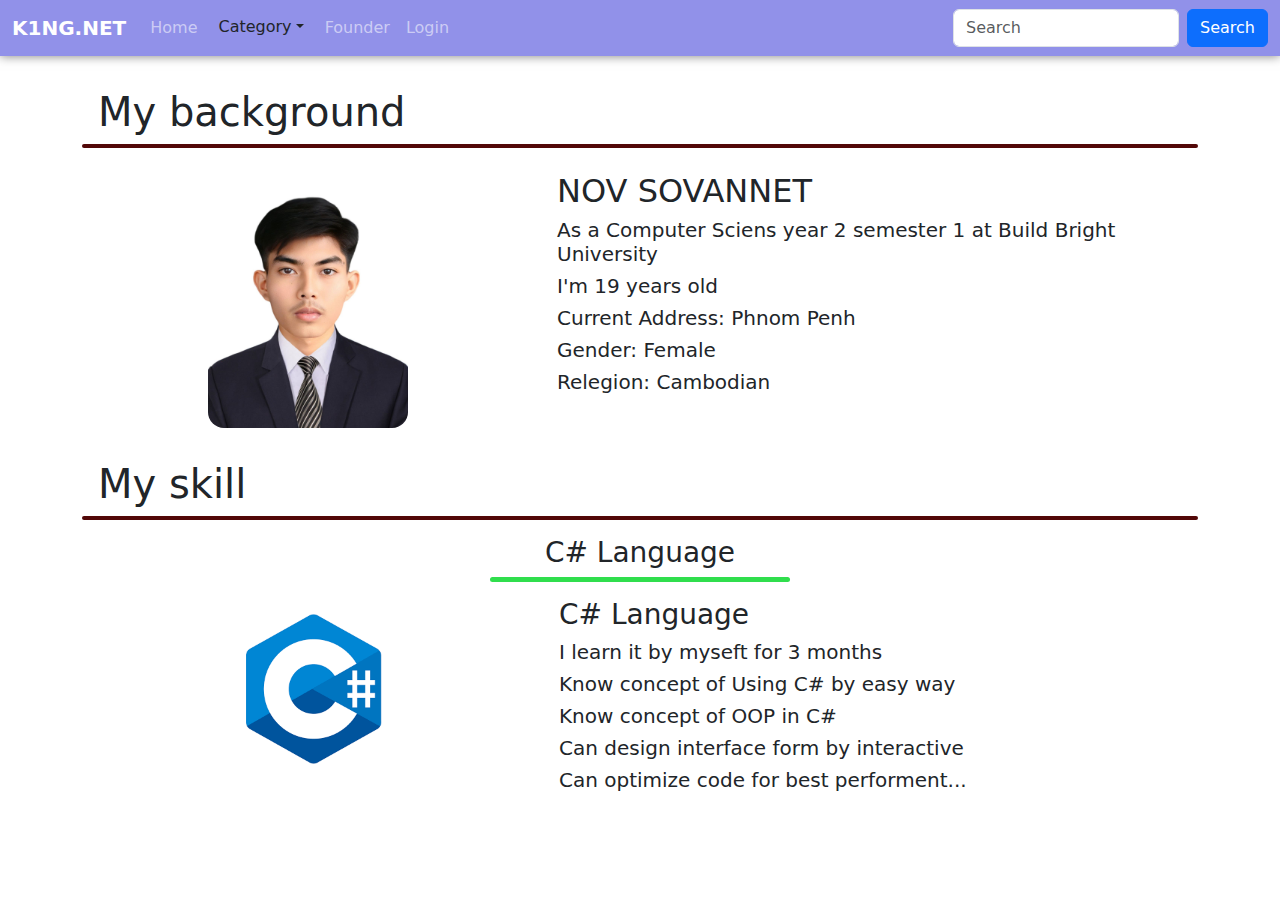
<file: Html File/founder.html>
<!DOCTYPE html>
<html lang="en">
<head>
    <meta charset="UTF-8">
    <meta name="viewport" content="width=device-width, initial-scale=1.0">
    <title>Founder</title>
    <link rel="stylesheet" href="/css file/MyOwnStyle.css">
    <link href="https://cdn.jsdelivr.net/npm/bootstrap@5.3.3/dist/css/bootstrap.min.css" rel="stylesheet">
    <link rel="stylesheet" href="/css file/founder.css">
</head>
<body>
    <!-- Navbar -->
    <nav class="navbar navbar-expand-sm navbar-dark background">
        <div class="container-fluid padding">
            <a class="navbar-brand logo" href="javascript:void(0)">K1NG.NET</a>
            <button class="navbar-toggler" type="button" data-bs-toggle="collapse" data-bs-target="#mynavbar">
                <span class="navbar-toggler-icon"></span>
            </button>
            <div class="collapse navbar-collapse" id="mynavbar">
                <ul class="navbar-nav me-auto">
                    <li class="nav-item">
                        <a class="nav-link" href="/index.html">Home</a>
                    </li>
                    <li class="nav-item">
                        <div class="dropdown">
                            <button type="button" class="btn  dropdown-toggle btn-list" data-bs-toggle="dropdown">Category</button>
                            <ul class="dropdown-menu">
                                <li><a class="dropdown-item" href="/index.html">All Products</a></li>
                                <li><a class="dropdown-item" href="/Html File/computer.html">Computers</a></li>
                                <li><a class="dropdown-item" href="/Html File/phone.html">Mobile Phones</a></li>
                                <li><a class="dropdown-item" href="/Html File/cloth.html">Clothes</a></li>
                                <li><a class="dropdown-item" href="/Html File/books.html">Books</a></li>
                                <li><a class="dropdown-item" href="/Html File/food.html">Foods</a></li>
                            </ul>
                        </div>
                    </li>
                    <li class="nav-item">
                        <a class="nav-link " href="">Founder</a>
                    </li>
                    <li class="nav-item">
                        <a class="nav-link " href="/Html File/login.html">Login</a>
                    </li>
                </ul>
                <form class="d-flex">
                    <input class="form-control me-2 search" type="text" placeholder="Search">
                    <button class="btn btn-primary" type="button">Search</button>
                </form>
            </div>
        </div>
    </nav>
    <!-- End of Navbar -->

    
    <!-- -----container------ -->
    <div class="container">
        <!-- -------introduction-------- -->
        <div class="header-title">
            <h1>My background</h1>
            <div class="line"></div>
        </div>
        <div class="row" style="margin-top: 1.5rem;">
            <div class="col-5" >
                <div class="personal-info">
                    <img src="/images/net.jpg">
                </div>
            </div>
            <div class="col-7">
                    <h2>NOV SOVANNET</h2>
                    <h5>As a Computer Sciens year 2 semester 1 at Build Bright University</h5>
                    <h5>I'm 19 years old</h5>
                    <h5>Current Address: Phnom Penh</h5>
                    <h5>Gender: Female</h5>
                    <h5>Relegion: Cambodian</h5>
            </div>
        </div>

        <!-- ------------Skil----------- -->
        <div class="header-title">
            <h1>My skill </h1>
            <div class="line"></div>
        </div>
        
        <div class="line-logo-top">
            <h3>C# Language</h3>
            <div class="line-language"></div>
        </div>

        <div class="row" style="margin: 1rem 0;">
            <div class="col-5">
                <div class="logo-language">
                    <img src="/images/c.png">
                </div>
            </div>
            <div class="col-7">
                <h3>C# Language</h3>
                <h5>I learn it by myseft for 3 months</h5>
                <h5>Know concept of Using C# by easy way</h5>
                <h5>Know concept of OOP in C#</h5>
                <h5>Can design interface form by interactive</h5>
                <h5>Can optimize code for best performent...</h5>
            </div>
        </div>

    </div>
        
    <script src="https://cdn.jsdelivr.net/npm/bootstrap@5.3.3/dist/js/bootstrap.bundle.min.js"></script>
</body>
</html>
</file>
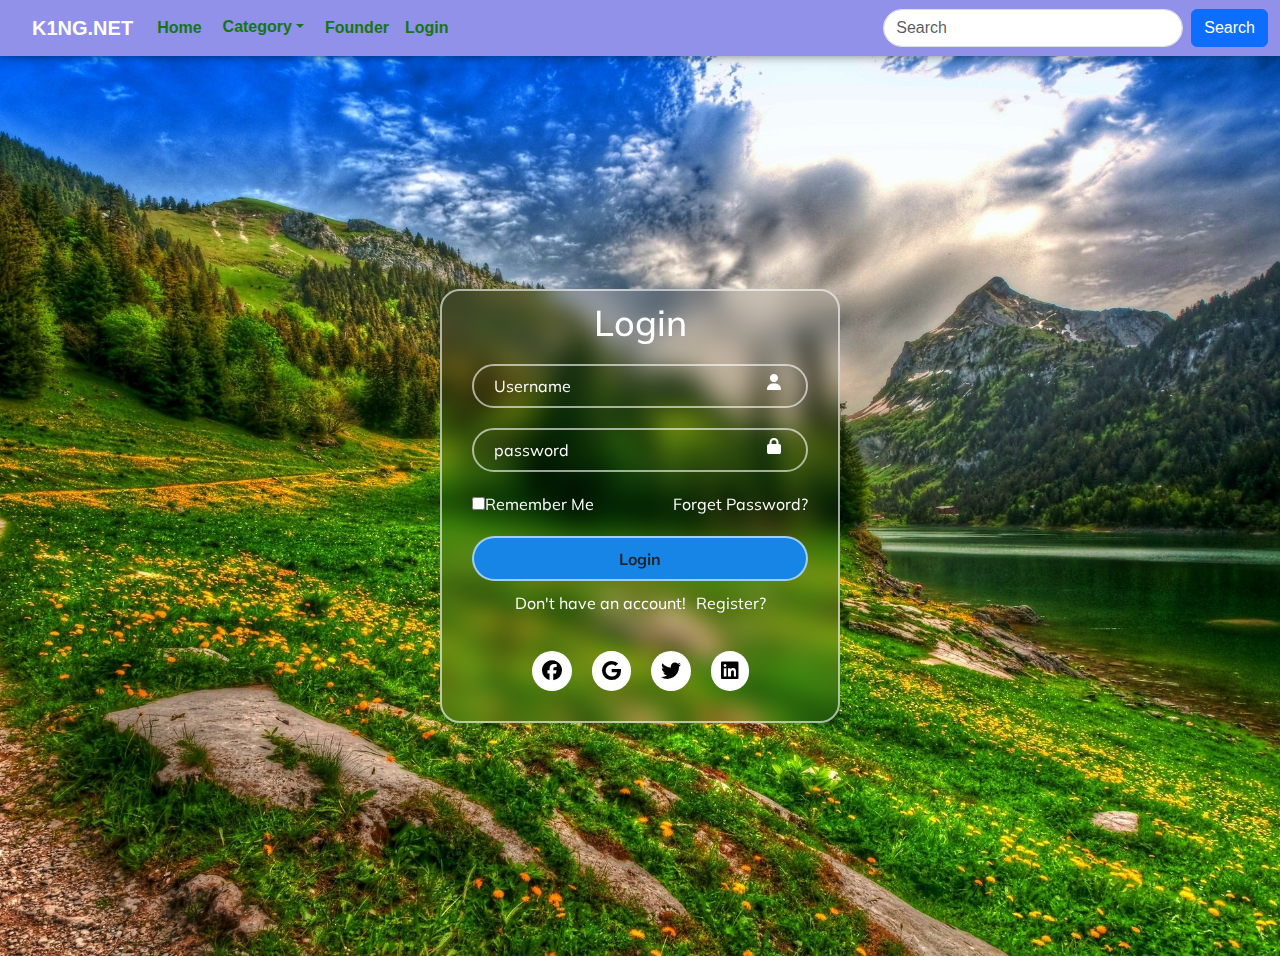
<file: Html File/login.html>
<!DOCTYPE html>
<html lang="en">
<head>
    <meta charset="UTF-8">
    <meta name="viewport" content="width=device-width, initial-scale=1.0">
    <title>Login Form</title>
    <link rel="stylesheet" href="/css file/login.css">
    <link rel="preconnect" href="https://fonts.googleapis.com">
    <link rel="preconnect" href="https://fonts.gstatic.com" crossorigin>
    <link href="https://fonts.googleapis.com/css2?family=Mulish:ital,wght@0,200..1000;1,200..1000&display=swap" rel="stylesheet">
    <link rel="stylesheet" href="https://cdnjs.cloudflare.com/ajax/libs/font-awesome/6.6.0/css/all.min.css">
    <link href="https://cdn.jsdelivr.net/npm/bootstrap@5.3.3/dist/css/bootstrap.min.css" rel="stylesheet">
    <link rel="stylesheet" href="/css file/MyOwnStyle.css">
</head>
<body>

        
        <!-- Navbar -->
        <nav class="navbar navbar-expand-sm navbar-dark background">
            <div class="container-fluid padding">
                <a class="navbar-brand logo" href="javascript:void(0)">K1NG.NET</a>
                <button class="navbar-toggler" type="button" data-bs-toggle="collapse" data-bs-target="#mynavbar">
                    <span class="navbar-toggler-icon"></span>
                </button>
                <div class="collapse navbar-collapse" id="mynavbar">
                    <ul class="navbar-nav me-auto">
                        <li class="nav-item">
                            <a class="nav-link" href="/index.html">Home</a>
                        </li>
                        <li class="nav-item">
                            <div class="dropdown">
                                <button type="button" class="btn  dropdown-toggle btn-list" data-bs-toggle="dropdown">Category</button>
                                <ul class="dropdown-menu">
                                    <li><a class="dropdown-item" href="/index.html">All Products</a></li>
                                    <li><a class="dropdown-item" href="/Html File/computer.html">Computers</a></li>
                                    <li><a class="dropdown-item" href="/Html File/phone.html">Mobile Phones</a></li>
                                    <li><a class="dropdown-item" href="/Html File/cloth.html">Clothes</a></li>
                                    <li><a class="dropdown-item" href="/Html File/books.html">Books</a></li>
                                    <li><a class="dropdown-item" href="/Html File/food.html">Foods</a></li>
                                </ul>
                            </div>
                        </li>
                        <li class="nav-item">
                            <a class="nav-link " href="/Html File/founder.html">Founder</a>
                        </li>
                        <li class="nav-item">
                            <a class="nav-link " href="/Html File/login.html">Login</a>
                        </li>
                    </ul>
                    <form class="d-flex">
                        <input class="form-control me-2 search" type="text" placeholder="Search">
                        <button class="btn btn-primary" type="button">Search</button>
                    </form>
                </div>
            </div>
    </nav>
    <!-- End of Navbar -->
    


        
        <div class="body">

        <div class="login">
            <form>
                <h1>Login</h1>
                <div class="input-box">
                    <input type="text" placeholder="Username" required>
                    <i class="fa-solid fa-user"></i>
                </div>
                <div class="input-box">
                    <input type="password" placeholder="password" required>
                    <i class="fa-solid fa-lock"></i>
                </div>
                <div class="remember-forget">
                    <label><input type="checkbox">Remember Me</label>
                    <a href="#">Forget Password?</a>
                </div>
                <button class="btn" type="submit">Login</button>
                <div class="register">
                    <p>Don't have an account!</p>
                    <a href="#">Register?</a>
                </div>
                <div class="more-ch">
                    <a href="#"><i class="fa-brands fa-facebook"></i></a>
                    <a href="#"><i class="fa-brands fa-google"></i></a>
                    <a href="#"><i class="fa-brands fa-twitter"></i></a>
                    <a href="#"><i class="fa-brands fa-linkedin"></i></a>
                </div>
            </form>
        </div>
    </div>
        <script src="https://cdn.jsdelivr.net/npm/bootstrap@5.3.3/dist/js/bootstrap.bundle.min.js"></script>
</body> 
</html>
</file>
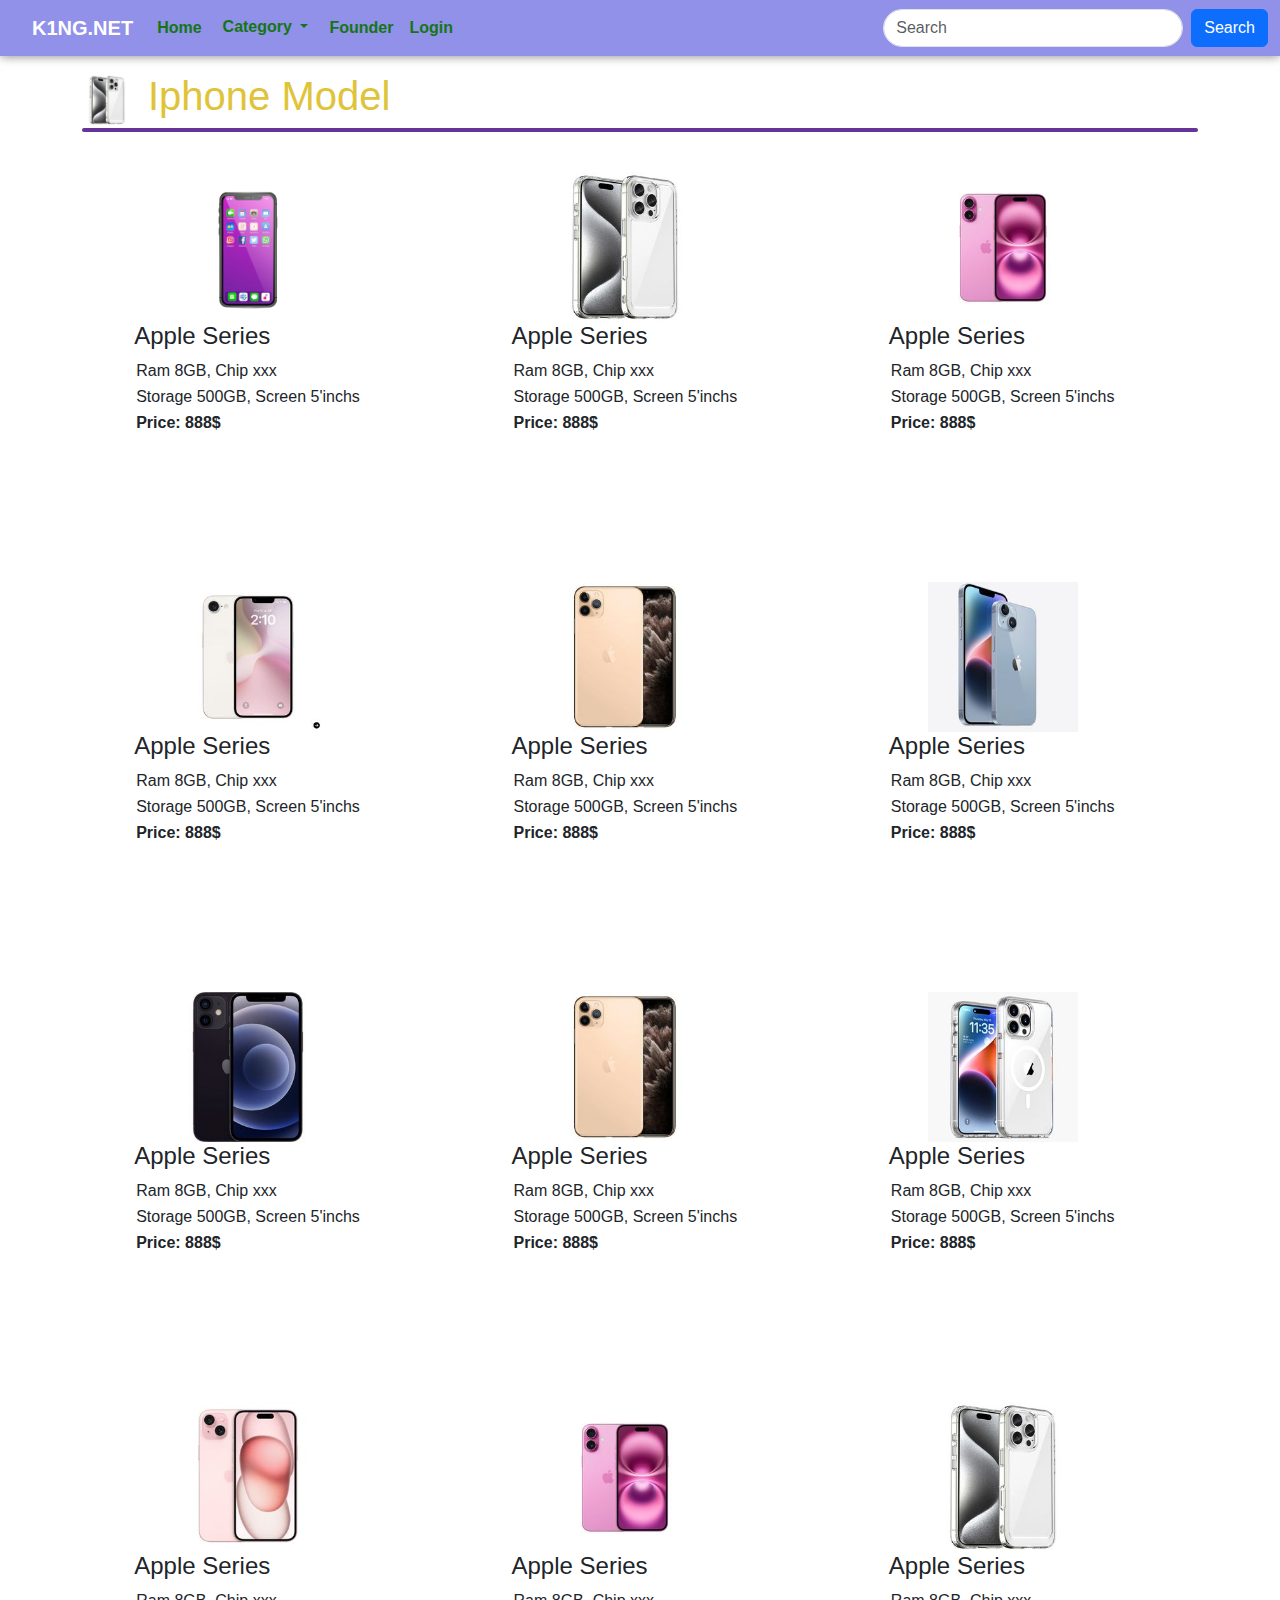
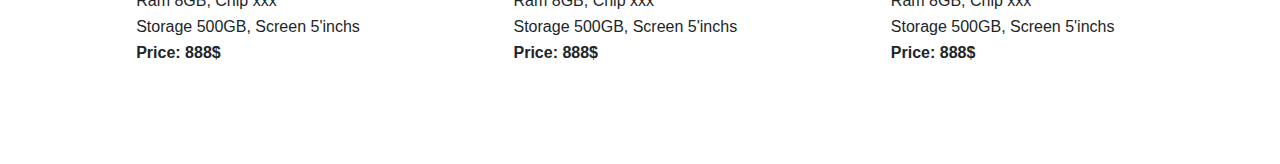
<file: Html File/phone.html>
<!DOCTYPE html>
<html lang="en">
  <head>
    <meta charset="UTF-8" />
    <meta name="viewport" content="width=device-width, initial-scale=1.0" />
    <title>Phone</title>
    <link
      href="https://cdn.jsdelivr.net/npm/bootstrap@5.3.3/dist/css/bootstrap.min.css"
      rel="stylesheet"
    />
    <link rel="stylesheet" href="/css file/MyOwnStyle.css" />
  </head>
  <body>
    <!-- Navbar -->
    <nav class="navbar navbar-expand-sm navbar-dark background">
      <div class="container-fluid padding">
        <a class="navbar-brand logo" href="/index.html">K1NG.NET</a>
        <button
          class="navbar-toggler"
          type="button"
          data-bs-toggle="collapse"
          data-bs-target="#mynavbar"
        >
          <span class="navbar-toggler-icon"></span>
        </button>
        <div class="collapse navbar-collapse" id="mynavbar">
          <ul class="navbar-nav me-auto">
            <li class="nav-item">
              <a class="nav-link" href="/index.html">Home</a>
            </li>
            <li class="nav-item">
              <div class="dropdown">
                <button
                  type="button"
                  class="btn dropdown-toggle btn-list"
                  data-bs-toggle="dropdown"
                >
                  Category
                </button>
                <ul class="dropdown-menu">
                  <li>
                    <a class="dropdown-item" href="/index.html">All Products</a>
                  </li>
                  <li>
                    <a class="dropdown-item" href="/Html File/computer.html"
                      >Computers</a
                    >
                  </li>
                  <li>
                    <a class="dropdown-item" href="/Html File/phone.html"
                      >Mobile Phones</a
                    >
                  </li>
                  <li>
                    <a class="dropdown-item" href="/Html File/cloth.html"
                      >Clothes</a
                    >
                  </li>
                  <li>
                    <a class="dropdown-item" href="/Html File/books.html"
                      >Books</a
                    >
                  </li>
                  <li>
                    <a class="dropdown-item" href="/Html File/food.html"
                      >Foods</a
                    >
                  </li>
                </ul>
              </div>
            </li>
            <li class="nav-item">
              <a class="nav-link" href="/Html File/founder.html">Founder</a>
            </li>
            <li class="nav-item">
              <a class="nav-link" href="/Html File/login.html">Login</a>
            </li>
          </ul>
          <form class="d-flex">
            <input
              class="form-control me-2 search"
              type="text"
              placeholder="Search"
            />
            <button class="btn btn-primary" type="button">Search</button>
          </form>
        </div>
      </div>
    </nav>
    <!-- End of Navbar -->

    <!-- Body -->
    <div class="container">
      <!-- --------Phone Product------------------------------------------------------------- -->
      <div class="header-category">
        <div class="flex-item">
          <img
            src="/images/phone2.jpg"
            style="width: 50px; margin-right: 1rem"
          />
          <h1 style="color: rgb(223, 195, 57)">Iphone Model</h1>
        </div>
        <!-- line -->
        <div class="header-line"></div>
      </div>

      <!-- item in Iphone Model-->
      <div class="grid-container">
        <div class="item">
          <img src="/images/phone1.png" />
          <div class="item-details">
            <h4>Apple Series</h4>
            <p>Ram 8GB, Chip xxx</p>
            <p>Storage 500GB, Screen 5'inchs</p>
            <p style="font-weight: 800">Price: 888$</p>
          </div>
          <button class="btn-buy">Buy Now</button>
        </div>
        <div class="item">
          <img src="/images/phone2.jpg" />
          <div class="item-details">
            <h4>Apple Series</h4>
            <p>Ram 8GB, Chip xxx</p>
            <p>Storage 500GB, Screen 5'inchs</p>
            <p style="font-weight: 800">Price: 888$</p>
          </div>
          <button class="btn-buy">Buy Now</button>
        </div>
        <div class="item">
          <img src="/images/phone3.jpg" />
          <div class="item-details">
            <h4>Apple Series</h4>
            <p>Ram 8GB, Chip xxx</p>
            <p>Storage 500GB, Screen 5'inchs</p>
            <p style="font-weight: 800">Price: 888$</p>
          </div>
          <button class="btn-buy">Buy Now</button>
        </div>
        <div class="item">
          <img src="/images/phone4.jpg" />
          <div class="item-details">
            <h4>Apple Series</h4>
            <p>Ram 8GB, Chip xxx</p>
            <p>Storage 500GB, Screen 5'inchs</p>
            <p style="font-weight: 800">Price: 888$</p>
          </div>
          <button class="btn-buy">Buy Now</button>
        </div>
        <div class="item">
          <img src="/images/phone5.jpg" />
          <div class="item-details">
            <h4>Apple Series</h4>
            <p>Ram 8GB, Chip xxx</p>
            <p>Storage 500GB, Screen 5'inchs</p>
            <p style="font-weight: 800">Price: 888$</p>
          </div>
          <button class="btn-buy">Buy Now</button>
        </div>
        <div class="item">
          <img src="/images/phone6.jpg" />
          <div class="item-details">
            <h4>Apple Series</h4>
            <p>Ram 8GB, Chip xxx</p>
            <p>Storage 500GB, Screen 5'inchs</p>
            <p style="font-weight: 800">Price: 888$</p>
          </div>
          <button class="btn-buy">Buy Now</button>
        </div>
        <div class="item">
          <img src="/images/phone7.jpg" />
          <div class="item-details">
            <h4>Apple Series</h4>
            <p>Ram 8GB, Chip xxx</p>
            <p>Storage 500GB, Screen 5'inchs</p>
            <p style="font-weight: 800">Price: 888$</p>
          </div>
          <button class="btn-buy">Buy Now</button>
        </div>
        <div class="item">
          <img src="/images/phone5.jpg" />
          <div class="item-details">
            <h4>Apple Series</h4>
            <p>Ram 8GB, Chip xxx</p>
            <p>Storage 500GB, Screen 5'inchs</p>
            <p style="font-weight: 800">Price: 888$</p>
          </div>
          <button class="btn-buy">Buy Now</button>
        </div>
        <div class="item">
          <img src="/images/phone9.jpg" />
          <div class="item-details">
            <h4>Apple Series</h4>
            <p>Ram 8GB, Chip xxx</p>
            <p>Storage 500GB, Screen 5'inchs</p>
            <p style="font-weight: 800">Price: 888$</p>
          </div>
          <button class="btn-buy">Buy Now</button>
        </div>
        <div class="item">
          <img src="/images/phone10.jpg" />
          <div class="item-details">
            <h4>Apple Series</h4>
            <p>Ram 8GB, Chip xxx</p>
            <p>Storage 500GB, Screen 5'inchs</p>
            <p style="font-weight: 800">Price: 888$</p>
          </div>
          <button class="btn-buy">Buy Now</button>
        </div>
        <div class="item">
          <img src="/images/phone3.jpg" />
          <div class="item-details">
            <h4>Apple Series</h4>
            <p>Ram 8GB, Chip xxx</p>
            <p>Storage 500GB, Screen 5'inchs</p>
            <p style="font-weight: 800">Price: 888$</p>
          </div>
          <button class="btn-buy">Buy Now</button>
        </div>
        <div class="item">
          <img src="/images/phone2.jpg" />
          <div class="item-details">
            <h4>Apple Series</h4>
            <p>Ram 8GB, Chip xxx</p>
            <p>Storage 500GB, Screen 5'inchs</p>
            <p style="font-weight: 800">Price: 888$</p>
          </div>
          <button class="btn-buy">Buy Now</button>
        </div>
      </div>
    </div>

    <script src="https://cdn.jsdelivr.net/npm/bootstrap@5.3.3/dist/js/bootstrap.bundle.min.js"></script>
  </body>
</html>
</file>
<file: css/MyOwnStyle.css>
.padding {
  padding-left: 2rem;
}
.search {
  border-top-left-radius: 2rem;
  border-top-right-radius: 2rem;
  border-bottom-right-radius: 2rem;
  border-bottom-left-radius: 2rem;
  width: 300px;
}
.background {
  background-color: rgb(145, 145, 233);
  box-shadow: 0 0 10px rgba(0, 0, 0, 0.504);
}
.nav-link {
  color: rgb(20, 117, 20);
  font-weight: 600;
}
.btn-list {
  color: rgb(20, 117, 20);
  font-weight: 600;
}
.btn-list:hover {
  color: rgb(234, 230, 230);
}
.logo {
  font-weight: 600;
}
.col-2 .cate-menu {
  display: flex;
  align-items: center;
  flex-direction: column;
  justify-content: center;
}
.col-2 .cate-menu a {
  width: 4rem;
}
.col-2 .cate-menu a img {
  width: 3rem;
}
.col-2 .cate-menu p {
  font-size: 1.2rem;
  font-weight: 600;
  color: rgb(212, 183, 20);
}
.header-category {
  margin-top: 1rem;
  margin-bottom: 1rem;
}
.header-line {
  width: auto;
  border-radius: 10px;
  background-color: rebeccapurple;
  height: 4px;
}
.flex-item {
  display: flex;
  align-items: center;
}
.grid-container {
  display: grid;
  grid-template-columns: repeat(auto-fit, minmax(300px, 1fr));
  grid-column-gap: 1rem;
  grid-row-gap: 1.5rem;
}
.item {
  width: 300px;
  height: 370px;
  transition: 0.3 linear;
  border-radius: 1rem;
  display: flex;
  flex-direction: column;
  align-items: center;
  margin: 1rem 1rem 0 1rem;
  padding-top: 0.5rem;
}
.item:hover {
  border: 2px solid gray;
  cursor: pointer;
}
.item img {
  width: 150px;
}
.item-details p {
  margin: 2px;
  font-weight: 400;
}
.btn-buy {
  margin-top: 1rem;
  color: white;
  border: none;
  background-color: #fff;
  width: 100px;
  height: 40px;
  border-radius: 20px;
  font-weight: 600;
  transition: 0.3s linear;
}
.item:hover .btn-buy {
  color: white;
  border: 2px solid gray;
  background-color: rgb(61, 61, 230);
}

/* Footer */
* {
  box-sizing: border-box;
  margin: 0;
  padding: 0;
}

body {
  font-family: Arial, sans-serif;
}

.footer {
  background-color: #333;
  color: #fff;
  padding: 20px 0;
  margin-top: 1rem;
}

.footer-container {
  display: flex;
  justify-content: space-around;
  flex-wrap: wrap;
  max-width: 1200px;
  margin: auto;
}

.footer-section {
  flex: 1;
  min-width: 250px;
  margin: 10px;
}

.footer-section h2 {
  margin-bottom: 10px;
  font-size: 1.5em;
}

.footer-section p {
  margin-bottom: 10px;
}

.footer-section ul {
  list-style-type: none;
}

.footer-section ul li {
  margin: 5px 0;
}

.footer-section ul li a {
  color: #fff;
  text-decoration: none;
}

.footer-section ul li a:hover {
  text-decoration: underline;
}

.footer-bottom {
  text-align: center;
  padding: 10px 0;
  background-color: #222;
  margin-top: 20px;
}



/* Mobile Responsive */
@media (max-width: 768px) {
  .footer-container {
    flex-direction: column;
  }
  .grid-container .item{
    width: 400px;
    margin: auto;
  }
  .row .col-2 .cate-menu a img{
    width: 2.5rem;
  }
  .row .col-2 .cate-menu p{
    font-size: 1rem;
  }
  .item img {
    width: 180px;
  }
  .btn-buy {
    width: 150px;
    height: 40px;
  }
}
</file>
<file: css file/MyOwnStyle.css>
.padding {
  padding-left: 2rem;
}
.search {
  border-top-left-radius: 2rem;
  border-top-right-radius: 2rem;
  border-bottom-right-radius: 2rem;
  border-bottom-left-radius: 2rem;
  width: 300px;
}
.background {
  background-color: rgb(145, 145, 233);
  box-shadow: 0 0 10px rgba(0, 0, 0, 0.504);
}
.nav-link {
  color: rgb(20, 117, 20);
  font-weight: 600;
}
.btn-list {
  color: rgb(20, 117, 20);
  font-weight: 600;
}
.btn-list:hover {
  color: rgb(234, 230, 230);
}
.logo {
  font-weight: 600;
}
.col-2 .cate-menu {
  display: flex;
  align-items: center;
  flex-direction: column;
  justify-content: center;
}
.col-2 .cate-menu a {
  width: 4rem;
}
.col-2 .cate-menu a img {
  width: 3rem;
}
.col-2 .cate-menu p {
  font-size: 1.2rem;
  font-weight: 600;
  color: rgb(212, 183, 20);
}
.header-category {
  margin-top: 1rem;
  margin-bottom: 1rem;
}
.header-line {
  width: auto;
  border-radius: 10px;
  background-color: rebeccapurple;
  height: 4px;
}
.flex-item {
  display: flex;
  align-items: center;
}
.grid-container {
  display: grid;
  grid-template-columns: repeat(auto-fit, minmax(300px, 1fr));
  grid-column-gap: 1rem;
  grid-row-gap: 1.5rem;
}
.item {
  width: 300px;
  height: 370px;
  transition: 0.3 linear;
  border-radius: 1rem;
  display: flex;
  flex-direction: column;
  align-items: center;
  margin: 1rem 1rem 0 1rem;
  padding-top: 0.5rem;
}
.item:hover {
  border: 2px solid gray;
  cursor: pointer;
}
.item img {
  width: 150px;
}
.item-details p {
  margin: 2px;
  font-weight: 400;
}
.btn-buy {
  margin-top: 1rem;
  color: white;
  border: none;
  background-color: #fff;
  width: 100px;
  height: 40px;
  border-radius: 20px;
  font-weight: 600;
  transition: 0.3s linear;
}
.item:hover .btn-buy {
  color: white;
  border: 2px solid gray;
  background-color: rgb(61, 61, 230);
}

/* Footer */
* {
  box-sizing: border-box;
  margin: 0;
  padding: 0;
}

body {
  font-family: Arial, sans-serif;
}

.footer {
  background-color: #333;
  color: #fff;
  padding: 20px 0;
  margin-top: 1rem;
}

.footer-container {
  display: flex;
  justify-content: space-around;
  flex-wrap: wrap;
  max-width: 1200px;
  margin: auto;
}

.footer-section {
  flex: 1;
  min-width: 250px;
  margin: 10px;
}

.footer-section h2 {
  margin-bottom: 10px;
  font-size: 1.5em;
}

.footer-section p {
  margin-bottom: 10px;
}

.footer-section ul {
  list-style-type: none;
}

.footer-section ul li {
  margin: 5px 0;
}

.footer-section ul li a {
  color: #fff;
  text-decoration: none;
}

.footer-section ul li a:hover {
  text-decoration: underline;
}

.footer-bottom {
  text-align: center;
  padding: 10px 0;
  background-color: #222;
  margin-top: 20px;
}



/* Mobile Responsive */
@media (max-width: 768px) {
  .footer-container {
    flex-direction: column;
  }
  .grid-container .item{
    width: 400px;
    margin: auto;
  }
  .row .col-2 .cate-menu a img{
    width: 2.5rem;
  }
  .row .col-2 .cate-menu p{
    font-size: 1rem;
  }
  .item img {
    width: 180px;
  }
  .btn-buy {
    width: 150px;
    height: 40px;
  }
}
</file>
<file: css file/founder.css>
.header-title{
    margin-top: 2rem;
}
.header-title h1{
    text-indent: 1rem;
}
.personal-info{
    display: flex;
    justify-content: space-around;
    margin-top: 1rem;
}
.personal-info img{
    width: 200px;
    border-radius: 1rem;
}
.logo-language{
    display: flex;
    justify-content: space-around;
    margin-top: 1rem;
}
.logo-language img{
    width: 150px;
}
.line{
    width: 100%;
    height: 4px;
    background-color: rgb(82, 7, 7);
    border-radius: 2px;
}
.line-logo-top{
    margin-top: 1rem;
    display: flex;
    flex-direction: column;
    justify-content: center;
    align-items: center;
}
.line-language{
    width: 300px;
    height: 5px;
    background-color: rgb(48, 222, 77);
    border-radius: 1rem;
}
</file>
<file: css file/login.css>
*{
    margin: 0;
    padding: 0;
    box-sizing: border-box;
}
.body{
    font-family: "Mulish", sans-serif;
    width: 100%;
    min-height: 100vh;
    display: flex;
    justify-content: center;
    align-items: center;
    background:url(/images/img-3.jpg);
    background-color: green;
    background-position: center;
    background-repeat: no-repeat;
    background-size: cover;
}
.login{
    width: 400px;
    color: white;
    border: 2px solid rgba(255,255,255,0.6);
    padding: 10px 30px;
    border-radius: 20px;
    backdrop-filter: blur(12px);
}
.login h1{
    font-size: 36px;
    text-align: center;
}
.login .input-box{
    width: 100%;
    margin: 20px 0px;
    position: relative;
}
.login .input-box input{
    width: 100%;
    height: 40px;
    border: none;
    background:transparent;
    outline: none;
    border: 2px solid rgba(255,255,255,0.6);
    border-radius: 40px ;
    padding: 20px 45px 20px 20px;
}
.login .input-box input:focus{
    color: white;
    font-size: bold;
}
.login .input-box input::placeholder{
    color: white;
}
.login .input-box i{
    position: absolute;
    right: 20px;
    top: 10px;
    transform: translate(-50%);
}
.login form .btn{
    width: 100%;
    border: none;
    outline: none;
    border: 2px solid rgba(255,255,255,0.6);
    border-radius: 40px;
    height: 45px;
    font-weight: bolder;
    margin-bottom: 10px;
    background-color: rgb(22, 133, 230);
}
.login .remember-forget{
    display: flex;
    justify-content: space-between;
    margin-bottom: 20px;
}
.login .remember-forget a{
    text-decoration: none;
    color: white;
}
.login .remember-forget a:hover{
    text-decoration: underline;
}
.login .register{
    display: flex;
    text-align: center;
    justify-content: center;
    gap: 10px;
}
.login .register  a{
    text-decoration: none;
    color: rgb(255, 255, 255);
}
.login .register a:hover{
    text-decoration: underline
}
.login .more-ch{
    display: flex;
    justify-content: center;
    margin: 20px;
    gap: 20px;
    font-size: 20px;
}
.login .more-ch i{
    background-color: white;
    color: black;
    padding: 10px;
    border-radius: 20px;
}
.login .more-ch a:hover i{
    background-color: yellowgreen;
}
</file>
